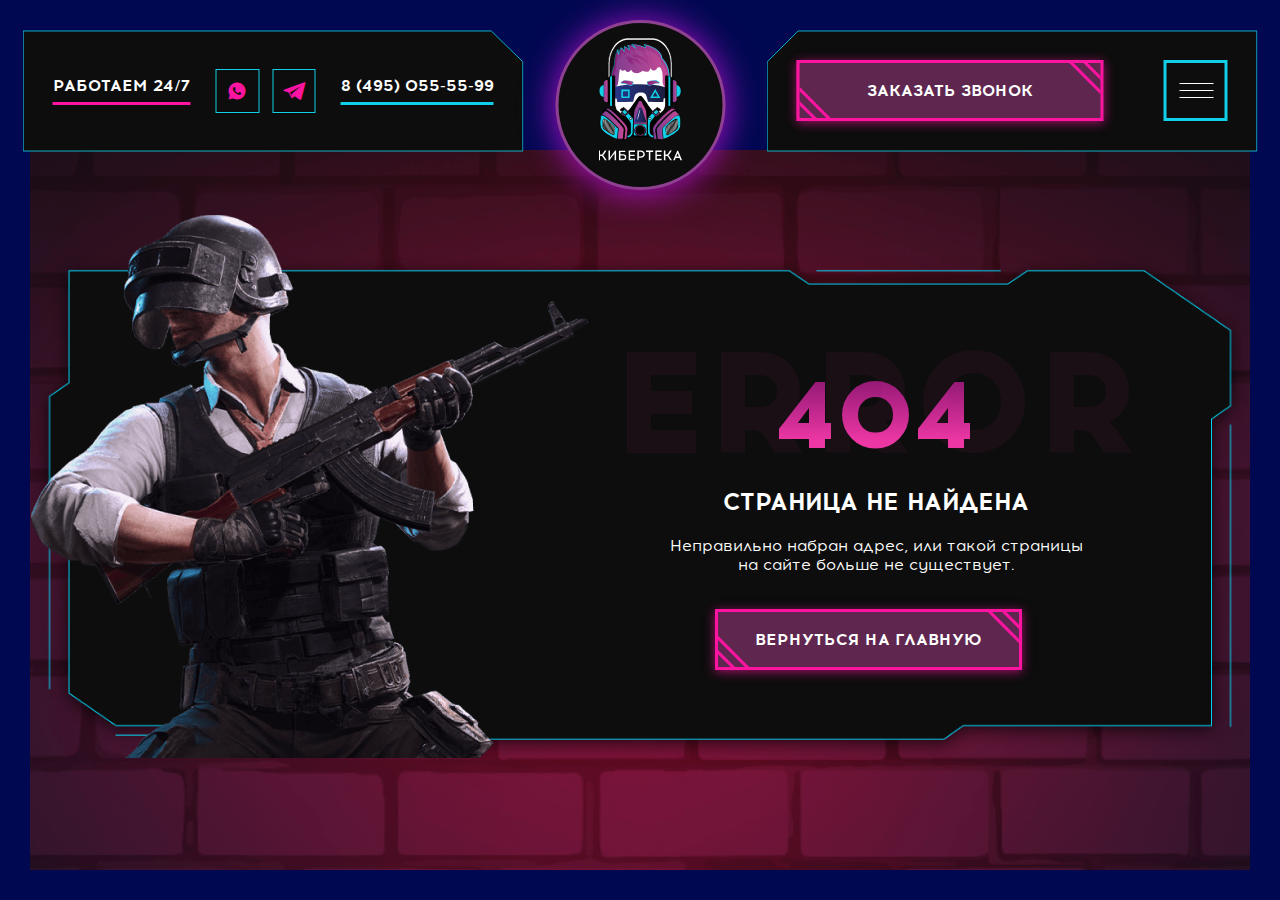
<file: .html/404-page.html>
<!DOCTYPE html>
<html xmlns="http://www.w3.org/1999/xhtml">

<head>
	<meta http-equiv="Content-Type" content="text/html; charset=utf-8" />
	<meta name="format-detection" content="telephone=no">
	<meta name="it-rating" content="it-rat-cd303c3f80473535b3c667d0d67a7a11">
	<meta name="cmsmagazine" content="3f86e43372e678604d35804a67860df7">
	<meta name="viewport" content="width=device-width, initial-scale=1, user-scalable=no, maximum-scale=1">
	<title>404 Error</title>
	<meta name='description' content="" />
	<meta name="keywords" content="" />
	<link rel="icon" type="image/x-icon" href="img/favicon.ico" />
	<link rel="stylesheet" type="text/css" href="css/style.css" />
	<link rel="stylesheet" type="text/css" href="css/style2.css" />
</head>

<body class="loaded error-body">


	<!-- BEGIN BODY -->

	<div class="main-wrapper">

		<!-- BEGIN CONTENT -->

		<main class="content">
			<div class="error-page">
				<div class="error-page__cnt">
					<div class="error-page__info">
						<div class="error-page__title">
							<h1>404</h1>
							<span>ERROR</span>
						</div>
						<h2>Страница не найдена</h2>
						<p>Неправильно набран адрес, или такой страницы на сайте больше не существует.</p>
						<a href="index.html" class="error-page__btn btn">вернуться на главную</a>
					</div>
				</div>
			</div>
		</main>

		<!-- CONTENT EOF   -->

		<!-- BEGIN HEADER -->

		<header class="header">
            <div class="header-box header-box__black">
                <div class="header-left">
                    <span class="header-time">Работаем 24/7</span>
                    <ul class="header-social">
                        <li class="social-icon"><a href="https://wa.me/84950555599"><i class="icon-whatsup"></i></a></li>
						<li class="social-icon"><a href="https://telegram.me/groupname"><i class="icon-telegram"></i></a></li>
                    </ul>
                    <a href="tel:84950555599" class="header-tel">8 (495) 055-55-99</a>
                </div>
                <div class="header-logo">
                    <img data-src="img/logo.svg" src="[data-uri]" alt="" class="js-img">
                </div>
                <div class="header-right">
                    <a href="#call-modal" class="header-call btn js-fancybox">Заказать звонок</a>
                    <div class="header-btn__nav">
                        <a href="#" class="button-nav js-button-nav">
                            <span></span>
                            <span></span>
                            <span></span>
                        </a>
                    </div>
                </div>
            </div>
            <nav class="header-nav">
                <ul>
                    <li>
                        <a href="#">
                            О клубах
                            <i class="icon-arrow-down-small"></i>
                        </a>
                        <ul>
                            <li><a href="#">Правила центров</a></li>
                            <li><a href="#">Вопросы/ответы</a></li>
                            <li><a href="#">Проведение мероприятий</a></li>
                            <li><a href="#">Для инвесторов</a></li>
                        </ul>
                    </li>
                    <li><a href="#">Новости (акции)</a></li>
                    <li>
                        <a href="#">
                            Информация
                            <i class="icon-arrow-down-small"></i>
                        </a>
                        <ul>
                            <li><a href="#">Правила центров</a></li>
                            <li><a href="#">Вопросы/ответы</a></li>
                            <li><a href="#">Проведение мероприятий</a></li>
                            <li><a href="#">Для инвесторов</a></li>
                        </ul>
                    </li>
                    <li><a href="#">Как добраться</a></li>
                    <li><a href="#">библиотека игр</a></li>
                </ul>
            </nav>
        </header>

		<!-- HEADER EOF   -->

		<!-- BEGIN FOOTER -->

		<!-- FOOTER EOF   -->

	</div>

	<div class="icon-load"></div>

	<!-- BODY EOF   -->

	<script src="js/jquery-3.0.0.min.js"></script>
	<script src="js/jquery-migrate-1.4.1.min.js"></script>
	<script src="js/components/swiper.min.js"></script>
	<script src="js/components/lazyload.min.js"></script>
	<script src="js/components/jquery.maskedinput.js"></script>
	<script src="js/components/jquery.fancybox.js"></script>
	<script src="js/custom.js"></script>
	<script src="js/custom2.js"></script>
</body>

</html>
</file>
<file: .html/css/style.css>
/* reset */
/* main variables */
body { margin: 0px; padding: 0px; font-family: "Acrom", sans-serif; background-color: #0D0D0D; height: 100%; line-height: 1; position: relative; font-size: 18px !important; -webkit-font-smoothing: antialiased; -moz-osx-font-smoothing: grayscale; color: #fff; }

/*MAIN*/
html, body, div, span, applet, object, iframe, h1, h2, h3, h4, h5, h6, p, blockquote, pre, a, abbr, acronym, address, big, cite, code, del, dfn, em, img, ins, kbd, q, s, samp, small, strike, strong, sub, sup, tt, var, b, u, i, center, dl, dt, dd, ol, ul, li, fieldset, form, label, legend, table, caption, tbody, tfoot, thead, tr, th, td, article, aside, canvas, details, embed, figure, figcaption, footer, header, hgroup, menu, nav, output, ruby, section, summary, time, mark, audio, video { margin: 0; padding: 0; border: 0; font-size: 100%; }

/* HTML5 display-role reset for older browsers */
article, aside, details, figcaption, figure, footer, header, hgroup, menu, nav, section, main { display: block; }

blockquote, q { quotes: none; }

blockquote:before, blockquote:after, q:before, q:after { content: ''; content: none; }

table { border-collapse: collapse; border-width: 0px; padding: 0px; margin: 0px; }

html { height: 100%; -webkit-text-size-adjust: none; -ms-text-size-adjust: none; }

input, textarea { color: #333; font-family: "Acrom", sans-serif; outline: none; border-radius: 0; -moz-border-radius: 0; -webkit-border-radius: 0; -webkit-appearance: none; }

input[type="button"], input[type="submit"], button { cursor: pointer; }

td { margin: 0px; padding: 0px; }

form { padding: 0px; margin: 0px; }

a { color: #100da9; -webkit-transition: all 0.2s linear; -o-transition: all 0.2s linear; transition: all 0.2s linear; text-decoration: none; outline: none; -webkit-tap-highlight-color: rgba(0, 0, 0, 0); }

a, span, div, button { outline: none !important; }

input[type=submit], input[type=button], button { -webkit-appearance: none; outline: none; }

* { -webkit-box-sizing: border-box; box-sizing: border-box; }

*:before, *:after { -webkit-box-sizing: border-box; box-sizing: border-box; }

.clearfix:after, .wrapper:after, .row:after { content: "."; display: block; height: 0; clear: both; visibility: hidden; }

img { max-width: 100%; }

ul, li, ol { list-style: none; }

@font-face { font-family: 'Acrom'; src: url("../fonts/Acrom/Acrom-Regular.eot"); src: url("../fonts/Acrom/Acrom-Regular.eot?#iefix") format("embedded-opentype"), url("../fonts/Acrom/Acrom-Regular.woff") format("woff"), url("../fonts/Acrom/Acrom-Regular.ttf") format("truetype"); font-weight: 400; font-style: normal; font-stretch: normal; font-display: swap; }

@font-face { font-family: 'Acrom'; src: url("../fonts/Acrom/Acrom-Light.eot"); src: url("../fonts/Acrom/Acrom-Light.eot?#iefix") format("embedded-opentype"), url("../fonts/Acrom/Acrom-Light.woff") format("woff"), url("../fonts/Acrom/Acrom-Light.ttf") format("truetype"); font-weight: 300; font-style: normal; font-stretch: normal; font-display: swap; }

@font-face { font-family: 'Acrom'; src: url("../fonts/Acrom/Acrom-Medium.eot"); src: url("../fonts/Acrom/Acrom-Medium.eot?#iefix") format("embedded-opentype"), url("../fonts/Acrom/Acrom-Medium.woff") format("woff"), url("../fonts/Acrom/Acrom-Medium.ttf") format("truetype"); font-weight: 500; font-style: normal; font-stretch: normal; font-display: swap; }

@font-face { font-family: 'Acrom'; src: url("../fonts/Acrom/Acrom-Bold.eot"); src: url("../fonts/Acrom/Acrom-Bold.eot?#iefix") format("embedded-opentype"), url("../fonts/Acrom/Acrom-Bold.woff") format("woff"), url("../fonts/Acrom/Acrom-Bold.ttf") format("truetype"); font-weight: 700; font-style: normal; font-stretch: normal; font-display: swap; }

@font-face { font-family: 'Acrom'; src: url("../fonts/Acrom/Acrom-ExtraBold.eot"); src: url("../fonts/Acrom/Acrom-ExtraBold.eot?#iefix") format("embedded-opentype"), url("../fonts/Acrom/Acrom-ExtraBold.woff") format("woff"), url("../fonts/Acrom/Acrom-ExtraBold.ttf") format("truetype"); font-weight: 800; font-style: normal; font-stretch: normal; font-display: swap; }

@font-face { font-family: 'icomoon'; src: url("../fonts/icomoon/icomoon.eot?1cf6lm"); src: url("../fonts/icomoon/icomoon.eot?1cf6lm#iefix") format("embedded-opentype"), url("../fonts/icomoon/icomoon.ttf?1cf6lm") format("truetype"), url("../fonts/icomoon/icomoon.woff?1cf6lm") format("woff"), url("../fonts/icomoon/icomoon.svg?1cf6lm#icomoon") format("svg"); font-weight: normal; font-style: normal; font-display: block; }

[class^="icon-"], [class*=" icon-"] { /* use !important to prevent issues with browser extensions that change fonts */ font-family: 'icomoon' !important; speak: none; font-style: normal; font-weight: normal; font-variant: normal; text-transform: none; line-height: 1; /* Better Font Rendering =========== */ -webkit-font-smoothing: antialiased; -moz-osx-font-smoothing: grayscale; }

.icon-joystick:before { content: "\e945"; }

.icon-clock:before { content: "\e943"; }

.icon-group:before { content: "\e944"; }

.icon-arrow-paging:before { content: "\e942"; color: #11cfe7; }

.icon-finding1 .path1:before { content: "\e912"; color: #11cfe7; }

.icon-finding1 .path2:before { content: "\e913"; margin-left: -0.6015625em; color: #11cfe7; }

.icon-finding1 .path3:before { content: "\e914"; margin-left: -0.6015625em; color: #11cfe7; }

.icon-finding1 .path4:before { content: "\e915"; margin-left: -0.6015625em; color: #11cfe7; }

.icon-finding1 .path5:before { content: "\e916"; margin-left: -0.6015625em; color: #11cfe7; }

.icon-finding1 .path6:before { content: "\e917"; margin-left: -0.6015625em; color: #ff14a1; }

.icon-finding1 .path7:before { content: "\e918"; margin-left: -0.6015625em; color: #ff14a1; }

.icon-finding1 .path8:before { content: "\e919"; margin-left: -0.6015625em; color: #ff14a1; }

.icon-finding1 .path9:before { content: "\e91a"; margin-left: -0.6015625em; color: #11cfe7; }

.icon-finding1 .path10:before { content: "\e91b"; margin-left: -0.6015625em; color: #ff14a1; }

.icon-finding2 .path1:before { content: "\e91c"; color: #ff14a1; }

.icon-finding2 .path2:before { content: "\e91d"; margin-left: -1.36328125em; color: #ff14a1; }

.icon-finding2 .path3:before { content: "\e91e"; margin-left: -1.36328125em; color: #ff14a1; }

.icon-finding2 .path4:before { content: "\e91f"; margin-left: -1.36328125em; color: #ff14a1; }

.icon-finding2 .path5:before { content: "\e920"; margin-left: -1.36328125em; color: #ff14a1; }

.icon-finding2 .path6:before { content: "\e921"; margin-left: -1.36328125em; color: #ff14a1; }

.icon-finding2 .path7:before { content: "\e922"; margin-left: -1.36328125em; color: #ff14a1; }

.icon-finding2 .path8:before { content: "\e923"; margin-left: -1.36328125em; color: #11cfe7; }

.icon-finding2 .path9:before { content: "\e924"; margin-left: -1.36328125em; color: #11cfe7; }

.icon-finding2 .path10:before { content: "\e925"; margin-left: -1.36328125em; color: #11cfe7; }

.icon-finding2 .path11:before { content: "\e926"; margin-left: -1.36328125em; color: #ff14a1; }

.icon-finding2 .path12:before { content: "\e927"; margin-left: -1.36328125em; color: #11cfe7; }

.icon-finding2 .path13:before { content: "\e928"; margin-left: -1.36328125em; color: #ff14a1; }

.icon-finding2 .path14:before { content: "\e929"; margin-left: -1.36328125em; color: #ff14a1; }

.icon-finding2 .path15:before { content: "\e92a"; margin-left: -1.36328125em; color: #11cfe7; }

.icon-finding2 .path16:before { content: "\e92b"; margin-left: -1.36328125em; color: #ff14a1; }

.icon-finding2 .path17:before { content: "\e92c"; margin-left: -1.36328125em; color: #ff14a1; }

.icon-finding2 .path18:before { content: "\e92d"; margin-left: -1.36328125em; color: #ff14a1; }

.icon-finding2 .path19:before { content: "\e92e"; margin-left: -1.36328125em; color: #ff14a1; }

.icon-finding2 .path20:before { content: "\e92f"; margin-left: -1.36328125em; color: #ff14a1; }

.icon-finding2 .path21:before { content: "\e930"; margin-left: -1.36328125em; color: #ff14a1; }

.icon-finding2 .path22:before { content: "\e931"; margin-left: -1.36328125em; color: #10abbf; }

.icon-finding2 .path23:before { content: "\e932"; margin-left: -1.36328125em; color: #10abbf; }

.icon-finding2 .path24:before { content: "\e933"; margin-left: -1.36328125em; color: #10abbf; }

.icon-finding2 .path25:before { content: "\e934"; margin-left: -1.36328125em; color: #ff14a1; }

.icon-finding2 .path26:before { content: "\e935"; margin-left: -1.36328125em; color: #11cfe7; }

.icon-finding2 .path27:before { content: "\e936"; margin-left: -1.36328125em; color: #ff14a1; }

.icon-finding2 .path28:before { content: "\e937"; margin-left: -1.36328125em; color: #ff14a1; }

.icon-finding2 .path29:before { content: "\e938"; margin-left: -1.36328125em; color: #ff14a1; }

.icon-finding2 .path30:before { content: "\e939"; margin-left: -1.36328125em; color: #11cfe7; }

.icon-finding2 .path31:before { content: "\e93a"; margin-left: -1.36328125em; color: #11cfe7; }

.icon-finding3 .path1:before { content: "\e93b"; color: #ff14a1; }

.icon-finding3 .path2:before { content: "\e93c"; margin-left: -0.9921875em; color: #11cfe7; }

.icon-finding3 .path3:before { content: "\e93d"; margin-left: -0.9921875em; color: #11cfe7; }

.icon-finding4 .path1:before { content: "\e93e"; color: #ff14a1; }

.icon-finding4 .path2:before { content: "\e93f"; margin-left: -0.9921875em; color: #ff14a1; }

.icon-finding4 .path3:before { content: "\e940"; margin-left: -0.9921875em; color: #11cfe7; }

.icon-finding4 .path4:before { content: "\e941"; margin-left: -0.9921875em; color: #11cfe7; }

.icon-arrow-down:before { content: "\e900"; color: #11cfe7; }

.icon-arrow-down-small:before { content: "\e901"; color: #fff; }

.icon-arrow-right:before { content: "\e902"; color: #00eaff; }

.icon-arrow-right-big:before { content: "\e903"; color: #11cfe7; }

.icon-close:before { content: "\e904"; color: #fff; }

.icon-cool:before { content: "\e905"; color: #ff14a1; }

.icon-facebook:before { content: "\e906"; color: #ff14a1; }

.icon-instagram:before { content: "\e907"; color: #ff14a1; }

.icon-mail:before { content: "\e908"; color: #ff14a1; }

.icon-marker:before { content: url(../img/icons/marker.svg); color: #ff14a1; }

.icon-person:before { content: "\e90a"; color: #fff; }

.icon-phone:before { content: "\e90b"; color: #fff; }

.icon-search:before { content: "\e90c"; color: #11cfe7; }

.icon-telegram:before { content: "\e90d"; color: #ff14a1; }

.icon-time:before { content: "\e90e"; color: #ff14a1; }

.icon-twitter:before { content: "\e90f"; color: #ff14a1; }

.icon-vk:before { content: "\e910"; color: #ff14a1; }

.icon-whatsup:before { content: "\e911"; color: #ff14a1; }

/*! fancyBox v2.1.5 fancyapps.com | fancyapps.com/fancybox/#license */
/* fancybox variables */
.fancybox-wrap, .fancybox-skin, .fancybox-outer, .fancybox-inner, .fancybox-image, .fancybox-wrap iframe, .fancybox-wrap object, .fancybox-nav, .fancybox-nav span, .fancybox-tmp { padding: 0; margin: 0; border: 0; outline: none; vertical-align: top; }

.fancybox-wrap { position: absolute; top: 0; left: 0; z-index: 8020; }

.fancybox-skin { position: relative; background: #FFF; color: #444; text-shadow: none; -webkit-border-radius: 4px; border-radius: 4px; }

.fancybox-opened { z-index: 8030; }

.fancybox-opened .fancybox-skin { -webkit-box-shadow: 0 10px 25px rgba(0, 0, 0, 0.5); box-shadow: 0 10px 25px rgba(0, 0, 0, 0.5); }

.fancybox-outer, .fancybox-inner { position: relative; }

.fancybox-inner { overflow: hidden; }

.fancybox-type-iframe .fancybox-inner { -webkit-overflow-scrolling: touch; }

.fancybox-error { color: #444; font: 14px/20px "Helvetica Neue",Helvetica,Arial,sans-serif; margin: 0; padding: 15px; white-space: nowrap; }

.fancybox-image, .fancybox-iframe { display: block; width: 100%; height: 100%; }

.fancybox-image { max-width: 100%; max-height: 100%; }

#fancybox-loading { position: fixed; top: 50%; left: 50%; margin-top: -22px; margin-left: -22px; background-position: 0 -108px; opacity: 0.8; cursor: pointer; z-index: 8060; }

#fancybox-loading div { width: 44px; height: 44px; }

.fancybox-close { position: absolute; top: -18px; right: -18px; width: 36px; height: 36px; cursor: pointer; z-index: 8040; }

.fancybox-nav { position: absolute; top: 0; width: 40%; height: 100%; cursor: pointer; text-decoration: none; -webkit-tap-highlight-color: rgba(0, 0, 0, 0); z-index: 8040; }

.fancybox-prev { left: 0; }

.fancybox-next { right: 0; }

.fancybox-nav span { position: absolute; top: 50%; width: 36px; height: 34px; margin-top: -18px; cursor: pointer; z-index: 8040; visibility: hidden; }

.fancybox-prev span { left: 10px; background-position: 0 -36px; }

.fancybox-next span { right: 10px; background-position: 0 -72px; }

.fancybox-nav:hover span { visibility: visible; }

.fancybox-tmp { position: absolute; top: -99999px; left: -99999px; visibility: hidden; max-width: 99999px; max-height: 99999px; overflow: visible !important; }

/* Overlay helper */
.fancybox-lock { /* overflow: hidden !important;*/ width: auto; }

.fancybox-lock body { overflow: visible !important; height: auto; }

.fancybox-lock-test { overflow-y: hidden !important; }

.fancybox-overlay { position: absolute; top: 0; left: 0; overflow: hidden; display: none; z-index: 8010; background: ""; }

.fancybox-overlay-fixed { position: fixed; bottom: 0; right: 0; }

.fancybox-lock .fancybox-overlay { overflow: auto; overflow-y: scroll; }

/* Title helper */
.fancybox-title { visibility: hidden; font-size: 14px; line-height: 18px; font-family: "Acrom", sans-serif; color: #FFF; position: relative; text-shadow: none; z-index: 8050; }

.fancybox-opened .fancybox-title { visibility: visible; }

.fancybox-title-float-wrap { position: absolute; bottom: 0; right: 50%; margin-bottom: -35px; z-index: 8050; text-align: center; }

.fancybox-title-float-wrap .child { display: inline-block; margin-right: -100%; padding: 2px 20px; background: transparent; /* Fallback for web browsers that doesn't support RGBa */ background: rgba(0, 0, 0, 0.8); -webkit-border-radius: 15px; border-radius: 15px; text-shadow: 0 1px 2px #222; color: #FFF; font-weight: bold; line-height: 24px; white-space: nowrap; }

.fancybox-title-outside-wrap { position: relative; margin-top: 10px; color: #fff; }

.fancybox-title-inside-wrap { padding-top: 10px; }

.fancybox-title-over-wrap { position: absolute; bottom: 0; left: 0; color: #fff; padding: 10px; background: #000; background: rgba(0, 0, 0, 0.8); }

/*Retina graphics!*/
@media only screen and (-webkit-min-device-pixel-ratio: 1.5), only screen and (min--moz-device-pixel-ratio: 1.5), only screen and (min-device-pixel-ratio: 1.5) { #fancybox-loading, .fancybox-close, .fancybox-prev span, .fancybox-next span { -webkit-background-size: 44px 152px; background-size: 44px 152px; /*The size of the normal image, half the size of the hi-res image*/ }
  #fancybox-loading div { -webkit-background-size: 24px 24px; background-size: 24px 24px; /*The size of the normal image, half the size of the hi-res image*/ } }

/** Swiper 5.3.6 Most modern mobile touch slider and framework with hardware accelerated transitions http://swiperjs.com Copyright 2014-2020 Vladimir Kharlampidi Released under the MIT License Released on: February 29, 2020 */
@font-face { font-family: swiper-icons; src: url("data:application/font-woff;charset=utf-8;base64, [base64]//wADZ2x5ZgAAAywAAADMAAAD2MHtryVoZWFkAAABbAAAADAAAAA2E2+eoWhoZWEAAAGcAAAAHwAAACQC9gDzaG10eAAAAigAAAAZAAAArgJkABFsb2NhAAAC0AAAAFoAAABaFQAUGG1heHAAAAG8AAAAHwAAACAAcABAbmFtZQAAA/gAAAE5AAACXvFdBwlwb3N0AAAFNAAAAGIAAACE5s74hXjaY2BkYGAAYpf5Hu/j+W2+MnAzMYDAzaX6QjD6/4//Bxj5GA8AuRwMYGkAPywL13jaY2BkYGA88P8Agx4j+/8fQDYfA1AEBWgDAIB2BOoAeNpjYGRgYNBh4GdgYgABEMnIABJzYNADCQAACWgAsQB42mNgYfzCOIGBlYGB0YcxjYGBwR1Kf2WQZGhhYGBiYGVmgAFGBiQQkOaawtDAoMBQxXjg/wEGPcYDDA4wNUA2CCgwsAAAO4EL6gAAeNpj2M0gyAACqxgGNWBkZ2D4/wMA+xkDdgAAAHjaY2BgYGaAYBkGRgYQiAHyGMF8FgYHIM3DwMHABGQrMOgyWDLEM1T9/w8UBfEMgLzE////P/5//f/V/xv+r4eaAAeMbAxwIUYmIMHEgKYAYjUcsDAwsLKxc3BycfPw8jEQA/[base64]/uznmfPFBNODM2K7MTQ45YEAZqGP81AmGGcF3iPqOop0r1SPTaTbVkfUe4HXj97wYE+yNwWYxwWu4v1ugWHgo3S1XdZEVqWM7ET0cfnLGxWfkgR42o2PvWrDMBSFj/IHLaF0zKjRgdiVMwScNRAoWUoH78Y2icB/yIY09An6AH2Bdu/UB+yxopYshQiEvnvu0dURgDt8QeC8PDw7Fpji3fEA4z/PEJ6YOB5hKh4dj3EvXhxPqH/SKUY3rJ7srZ4FZnh1PMAtPhwP6fl2PMJMPDgeQ4rY8YT6Gzao0eAEA409DuggmTnFnOcSCiEiLMgxCiTI6Cq5DZUd3Qmp10vO0LaLTd2cjN4fOumlc7lUYbSQcZFkutRG7g6JKZKy0RmdLY680CDnEJ+UMkpFFe1RN7nxdVpXrC4aTtnaurOnYercZg2YVmLN/d/gczfEimrE/fs/bOuq29Zmn8tloORaXgZgGa78yO9/cnXm2BpaGvq25Dv9S4E9+5SIc9PqupJKhYFSSl47+Qcr1mYNAAAAeNptw0cKwkAAAMDZJA8Q7OUJvkLsPfZ6zFVERPy8qHh2YER+3i/BP83vIBLLySsoKimrqKqpa2hp6+jq6RsYGhmbmJqZSy0sraxtbO3sHRydnEMU4uR6yx7JJXveP7WrDycAAAAAAAH//wACeNpjYGRgYOABYhkgZgJCZgZNBkYGLQZtIJsFLMYAAAw3ALgAeNolizEKgDAQBCchRbC2sFER0YD6qVQiBCv/H9ezGI6Z5XBAw8CBK/m5iQQVauVbXLnOrMZv2oLdKFa8Pjuru2hJzGabmOSLzNMzvutpB3N42mNgZGBg4GKQYzBhYMxJLMlj4GBgAYow/P/PAJJhLM6sSoWKfWCAAwDAjgbRAAB42mNgYGBkAIIbCZo5IPrmUn0hGA0AO8EFTQAA") format("woff"); font-weight: 400; font-style: normal; }

:root { --swiper-theme-color:#007aff; }

.swiper-container { margin-left: auto; margin-right: auto; position: relative; overflow: hidden; list-style: none; padding: 0; z-index: 1; }

.swiper-container-vertical > .swiper-wrapper { -webkit-box-orient: vertical; -webkit-box-direction: normal; -webkit-flex-direction: column; -ms-flex-direction: column; flex-direction: column; }

.swiper-wrapper { position: relative; width: 100%; height: 100%; z-index: 1; display: -webkit-box; display: -webkit-flex; display: -ms-flexbox; display: flex; -webkit-transition-property: -webkit-transform; transition-property: -webkit-transform; -o-transition-property: transform; transition-property: transform; transition-property: transform, -webkit-transform; -webkit-box-sizing: content-box; box-sizing: content-box; }

.swiper-container-android .swiper-slide, .swiper-wrapper { -webkit-transform: translate3d(0px, 0, 0); transform: translate3d(0px, 0, 0); }

.swiper-container-multirow > .swiper-wrapper { -webkit-flex-wrap: wrap; -ms-flex-wrap: wrap; flex-wrap: wrap; }

.swiper-container-multirow-column > .swiper-wrapper { -webkit-flex-wrap: wrap; -ms-flex-wrap: wrap; flex-wrap: wrap; -webkit-box-orient: vertical; -webkit-box-direction: normal; -webkit-flex-direction: column; -ms-flex-direction: column; flex-direction: column; }

.swiper-container-free-mode > .swiper-wrapper { -webkit-transition-timing-function: ease-out; -o-transition-timing-function: ease-out; transition-timing-function: ease-out; margin: 0 auto; }

.swiper-slide { -webkit-flex-shrink: 0; -ms-flex-negative: 0; flex-shrink: 0; width: 100%; height: 100%; position: relative; -webkit-transition-property: -webkit-transform; transition-property: -webkit-transform; -o-transition-property: transform; transition-property: transform; transition-property: transform, -webkit-transform; }

.swiper-slide-invisible-blank { visibility: hidden; }

.swiper-container-autoheight, .swiper-container-autoheight .swiper-slide { height: auto; }

.swiper-container-autoheight .swiper-wrapper { -webkit-box-align: start; -webkit-align-items: flex-start; -ms-flex-align: start; align-items: flex-start; -webkit-transition-property: height,-webkit-transform; transition-property: height,-webkit-transform; -o-transition-property: transform,height; transition-property: transform,height; transition-property: transform,height,-webkit-transform; }

.swiper-container-3d { -webkit-perspective: 1200px; perspective: 1200px; }

.swiper-container-3d .swiper-cube-shadow, .swiper-container-3d .swiper-slide, .swiper-container-3d .swiper-slide-shadow-bottom, .swiper-container-3d .swiper-slide-shadow-left, .swiper-container-3d .swiper-slide-shadow-right, .swiper-container-3d .swiper-slide-shadow-top, .swiper-container-3d .swiper-wrapper { -webkit-transform-style: preserve-3d; transform-style: preserve-3d; }

.swiper-container-3d .swiper-slide-shadow-bottom, .swiper-container-3d .swiper-slide-shadow-left, .swiper-container-3d .swiper-slide-shadow-right, .swiper-container-3d .swiper-slide-shadow-top { position: absolute; left: 0; top: 0; width: 100%; height: 100%; pointer-events: none; z-index: 10; }

.swiper-container-3d .swiper-slide-shadow-left { background-image: -webkit-gradient(linear, right top, left top, from(rgba(0, 0, 0, 0.5)), to(rgba(0, 0, 0, 0))); background-image: -webkit-linear-gradient(right, rgba(0, 0, 0, 0.5), rgba(0, 0, 0, 0)); background-image: -o-linear-gradient(right, rgba(0, 0, 0, 0.5), rgba(0, 0, 0, 0)); background-image: linear-gradient(to left, rgba(0, 0, 0, 0.5), rgba(0, 0, 0, 0)); }

.swiper-container-3d .swiper-slide-shadow-right { background-image: -webkit-gradient(linear, left top, right top, from(rgba(0, 0, 0, 0.5)), to(rgba(0, 0, 0, 0))); background-image: -webkit-linear-gradient(left, rgba(0, 0, 0, 0.5), rgba(0, 0, 0, 0)); background-image: -o-linear-gradient(left, rgba(0, 0, 0, 0.5), rgba(0, 0, 0, 0)); background-image: linear-gradient(to right, rgba(0, 0, 0, 0.5), rgba(0, 0, 0, 0)); }

.swiper-container-3d .swiper-slide-shadow-top { background-image: -webkit-gradient(linear, left bottom, left top, from(rgba(0, 0, 0, 0.5)), to(rgba(0, 0, 0, 0))); background-image: -webkit-linear-gradient(bottom, rgba(0, 0, 0, 0.5), rgba(0, 0, 0, 0)); background-image: -o-linear-gradient(bottom, rgba(0, 0, 0, 0.5), rgba(0, 0, 0, 0)); background-image: linear-gradient(to top, rgba(0, 0, 0, 0.5), rgba(0, 0, 0, 0)); }

.swiper-container-3d .swiper-slide-shadow-bottom { background-image: -webkit-gradient(linear, left top, left bottom, from(rgba(0, 0, 0, 0.5)), to(rgba(0, 0, 0, 0))); background-image: -webkit-linear-gradient(top, rgba(0, 0, 0, 0.5), rgba(0, 0, 0, 0)); background-image: -o-linear-gradient(top, rgba(0, 0, 0, 0.5), rgba(0, 0, 0, 0)); background-image: linear-gradient(to bottom, rgba(0, 0, 0, 0.5), rgba(0, 0, 0, 0)); }

.swiper-container-css-mode > .swiper-wrapper { overflow: auto; scrollbar-width: none; -ms-overflow-style: none; }

.swiper-container-css-mode > .swiper-wrapper::-webkit-scrollbar { display: none; }

.swiper-container-css-mode > .swiper-wrapper > .swiper-slide { scroll-snap-align: start start; }

.swiper-container-horizontal.swiper-container-css-mode > .swiper-wrapper { -webkit-scroll-snap-type: x mandatory; -ms-scroll-snap-type: x mandatory; scroll-snap-type: x mandatory; }

.swiper-container-vertical.swiper-container-css-mode > .swiper-wrapper { -webkit-scroll-snap-type: y mandatory; -ms-scroll-snap-type: y mandatory; scroll-snap-type: y mandatory; }

:root { --swiper-navigation-size:44px; }

.swiper-button-next, .swiper-button-prev { position: absolute; top: 50%; width: -webkit-calc(var(--swiper-navigation-size)/ 44 * 27); width: calc(var(--swiper-navigation-size)/ 44 * 27); height: var(--swiper-navigation-size); margin-top: -webkit-calc(-1 * var(--swiper-navigation-size)/ 2); margin-top: calc(-1 * var(--swiper-navigation-size)/ 2); z-index: 10; cursor: pointer; display: -webkit-box; display: -webkit-flex; display: -ms-flexbox; display: flex; -webkit-box-align: center; -webkit-align-items: center; -ms-flex-align: center; align-items: center; -webkit-box-pack: center; -webkit-justify-content: center; -ms-flex-pack: center; justify-content: center; color: var(--swiper-navigation-color, var(--swiper-theme-color)); }

.swiper-button-next.swiper-button-disabled, .swiper-button-prev.swiper-button-disabled { opacity: .35; cursor: auto; pointer-events: none; }

.swiper-button-next:after, .swiper-button-prev:after { font-family: swiper-icons; font-size: var(--swiper-navigation-size); text-transform: none !important; letter-spacing: 0; text-transform: none; font-variant: initial; }

.swiper-button-prev, .swiper-container-rtl .swiper-button-next { left: 10px; right: auto; }

.swiper-button-prev:after, .swiper-container-rtl .swiper-button-next:after { content: 'prev'; }

.swiper-button-next, .swiper-container-rtl .swiper-button-prev { right: 10px; left: auto; }

.swiper-button-next:after, .swiper-container-rtl .swiper-button-prev:after { content: 'next'; }

.swiper-button-next.swiper-button-white, .swiper-button-prev.swiper-button-white { --swiper-navigation-color:#ffffff; }

.swiper-button-next.swiper-button-black, .swiper-button-prev.swiper-button-black { --swiper-navigation-color:#000000; }

.swiper-button-lock { display: none; }

.swiper-pagination { position: absolute; text-align: center; -webkit-transition: .3s opacity; -o-transition: .3s opacity; transition: .3s opacity; -webkit-transform: translate3d(0, 0, 0); transform: translate3d(0, 0, 0); z-index: 10; }

.swiper-pagination.swiper-pagination-hidden { opacity: 0; }

.swiper-container-horizontal > .swiper-pagination-bullets, .swiper-pagination-custom, .swiper-pagination-fraction { bottom: 10px; left: 0; width: 100%; }

.swiper-pagination-bullets-dynamic { overflow: hidden; font-size: 0; }

.swiper-pagination-bullets-dynamic .swiper-pagination-bullet { -webkit-transform: scale(0.33); -ms-transform: scale(0.33); transform: scale(0.33); position: relative; }

.swiper-pagination-bullets-dynamic .swiper-pagination-bullet-active { -webkit-transform: scale(1); -ms-transform: scale(1); transform: scale(1); }

.swiper-pagination-bullets-dynamic .swiper-pagination-bullet-active-main { -webkit-transform: scale(1); -ms-transform: scale(1); transform: scale(1); }

.swiper-pagination-bullets-dynamic .swiper-pagination-bullet-active-prev { -webkit-transform: scale(0.66); -ms-transform: scale(0.66); transform: scale(0.66); }

.swiper-pagination-bullets-dynamic .swiper-pagination-bullet-active-prev-prev { -webkit-transform: scale(0.33); -ms-transform: scale(0.33); transform: scale(0.33); }

.swiper-pagination-bullets-dynamic .swiper-pagination-bullet-active-next { -webkit-transform: scale(0.66); -ms-transform: scale(0.66); transform: scale(0.66); }

.swiper-pagination-bullets-dynamic .swiper-pagination-bullet-active-next-next { -webkit-transform: scale(0.33); -ms-transform: scale(0.33); transform: scale(0.33); }

.swiper-pagination-bullet { width: 8px; height: 8px; display: inline-block; -webkit-border-radius: 100%; border-radius: 100%; background: #000; opacity: .2; }

button.swiper-pagination-bullet { border: none; margin: 0; padding: 0; -webkit-box-shadow: none; box-shadow: none; -webkit-appearance: none; -moz-appearance: none; appearance: none; }

.swiper-pagination-clickable .swiper-pagination-bullet { cursor: pointer; }

.swiper-pagination-bullet-active { opacity: 1; background: var(--swiper-pagination-color, var(--swiper-theme-color)); }

.swiper-container-vertical > .swiper-pagination-bullets { right: 10px; top: 50%; -webkit-transform: translate3d(0px, -50%, 0); transform: translate3d(0px, -50%, 0); }

.swiper-container-vertical > .swiper-pagination-bullets .swiper-pagination-bullet { margin: 6px 0; display: block; }

.swiper-container-vertical > .swiper-pagination-bullets.swiper-pagination-bullets-dynamic { top: 50%; -webkit-transform: translateY(-50%); -ms-transform: translateY(-50%); transform: translateY(-50%); width: 8px; }

.swiper-container-vertical > .swiper-pagination-bullets.swiper-pagination-bullets-dynamic .swiper-pagination-bullet { display: inline-block; -webkit-transition: .2s transform,.2s top; -o-transition: .2s transform,.2s top; transition: .2s transform,.2s top; }

.swiper-container-horizontal > .swiper-pagination-bullets .swiper-pagination-bullet { margin: 0 4px; }

.swiper-container-horizontal > .swiper-pagination-bullets.swiper-pagination-bullets-dynamic { left: 50%; -webkit-transform: translateX(-50%); -ms-transform: translateX(-50%); transform: translateX(-50%); white-space: nowrap; }

.swiper-container-horizontal > .swiper-pagination-bullets.swiper-pagination-bullets-dynamic .swiper-pagination-bullet { -webkit-transition: .2s transform,.2s left; -o-transition: .2s transform,.2s left; transition: .2s transform,.2s left; }

.swiper-container-horizontal.swiper-container-rtl > .swiper-pagination-bullets-dynamic .swiper-pagination-bullet { -webkit-transition: .2s transform,.2s right; -o-transition: .2s transform,.2s right; transition: .2s transform,.2s right; }

.swiper-pagination-progressbar { background: rgba(0, 0, 0, 0.25); position: absolute; }

.swiper-pagination-progressbar .swiper-pagination-progressbar-fill { background: var(--swiper-pagination-color, var(--swiper-theme-color)); position: absolute; left: 0; top: 0; width: 100%; height: 100%; -webkit-transform: scale(0); -ms-transform: scale(0); transform: scale(0); -webkit-transform-origin: left top; -ms-transform-origin: left top; transform-origin: left top; }

.swiper-container-rtl .swiper-pagination-progressbar .swiper-pagination-progressbar-fill { -webkit-transform-origin: right top; -ms-transform-origin: right top; transform-origin: right top; }

.swiper-container-horizontal > .swiper-pagination-progressbar, .swiper-container-vertical > .swiper-pagination-progressbar.swiper-pagination-progressbar-opposite { width: 100%; height: 4px; left: 0; top: 0; }

.swiper-container-horizontal > .swiper-pagination-progressbar.swiper-pagination-progressbar-opposite, .swiper-container-vertical > .swiper-pagination-progressbar { width: 4px; height: 100%; left: 0; top: 0; }

.swiper-pagination-white { --swiper-pagination-color:#ffffff; }

.swiper-pagination-black { --swiper-pagination-color:#000000; }

.swiper-pagination-lock { display: none; }

.swiper-scrollbar { -webkit-border-radius: 10px; border-radius: 10px; position: relative; -ms-touch-action: none; background: rgba(0, 0, 0, 0.1); }

.swiper-container-horizontal > .swiper-scrollbar { position: absolute; left: 1%; bottom: 3px; z-index: 50; height: 5px; width: 98%; }

.swiper-container-vertical > .swiper-scrollbar { position: absolute; right: 3px; top: 1%; z-index: 50; width: 5px; height: 98%; }

.swiper-scrollbar-drag { height: 100%; width: 100%; position: relative; background: rgba(0, 0, 0, 0.5); -webkit-border-radius: 10px; border-radius: 10px; left: 0; top: 0; }

.swiper-scrollbar-cursor-drag { cursor: move; }

.swiper-scrollbar-lock { display: none; }

.swiper-zoom-container { width: 100%; height: 100%; display: -webkit-box; display: -webkit-flex; display: -ms-flexbox; display: flex; -webkit-box-pack: center; -webkit-justify-content: center; -ms-flex-pack: center; justify-content: center; -webkit-box-align: center; -webkit-align-items: center; -ms-flex-align: center; align-items: center; text-align: center; }

.swiper-zoom-container > canvas, .swiper-zoom-container > img, .swiper-zoom-container > svg { max-width: 100%; max-height: 100%; -o-object-fit: contain; object-fit: contain; }

.swiper-slide-zoomed { cursor: move; }

.swiper-lazy-preloader { width: 42px; height: 42px; position: absolute; left: 50%; top: 50%; margin-left: -21px; margin-top: -21px; z-index: 10; -webkit-transform-origin: 50%; -ms-transform-origin: 50%; transform-origin: 50%; -webkit-animation: swiper-preloader-spin 1s infinite linear; animation: swiper-preloader-spin 1s infinite linear; -webkit-box-sizing: border-box; box-sizing: border-box; border: 4px solid var(--swiper-preloader-color, var(--swiper-theme-color)); -webkit-border-radius: 50%; border-radius: 50%; border-top-color: transparent; }

.swiper-lazy-preloader-white { --swiper-preloader-color:#fff; }

.swiper-lazy-preloader-black { --swiper-preloader-color:#000; }

@-webkit-keyframes swiper-preloader-spin { 100% { -webkit-transform: rotate(360deg); transform: rotate(360deg); } }

@keyframes swiper-preloader-spin { 100% { -webkit-transform: rotate(360deg); transform: rotate(360deg); } }

.swiper-container .swiper-notification { position: absolute; left: 0; top: 0; pointer-events: none; opacity: 0; z-index: -1000; }

.swiper-container-fade.swiper-container-free-mode .swiper-slide { -webkit-transition-timing-function: ease-out; -o-transition-timing-function: ease-out; transition-timing-function: ease-out; }

.swiper-container-fade .swiper-slide { pointer-events: none; -webkit-transition-property: opacity; -o-transition-property: opacity; transition-property: opacity; }

.swiper-container-fade .swiper-slide .swiper-slide { pointer-events: none; }

.swiper-container-fade .swiper-slide-active, .swiper-container-fade .swiper-slide-active .swiper-slide-active { pointer-events: auto; }

.swiper-container-cube { overflow: visible; }

.swiper-container-cube .swiper-slide { pointer-events: none; -webkit-backface-visibility: hidden; backface-visibility: hidden; z-index: 1; visibility: hidden; -webkit-transform-origin: 0 0; -ms-transform-origin: 0 0; transform-origin: 0 0; width: 100%; height: 100%; }

.swiper-container-cube .swiper-slide .swiper-slide { pointer-events: none; }

.swiper-container-cube.swiper-container-rtl .swiper-slide { -webkit-transform-origin: 100% 0; -ms-transform-origin: 100% 0; transform-origin: 100% 0; }

.swiper-container-cube .swiper-slide-active, .swiper-container-cube .swiper-slide-active .swiper-slide-active { pointer-events: auto; }

.swiper-container-cube .swiper-slide-active, .swiper-container-cube .swiper-slide-next, .swiper-container-cube .swiper-slide-next + .swiper-slide, .swiper-container-cube .swiper-slide-prev { pointer-events: auto; visibility: visible; }

.swiper-container-cube .swiper-slide-shadow-bottom, .swiper-container-cube .swiper-slide-shadow-left, .swiper-container-cube .swiper-slide-shadow-right, .swiper-container-cube .swiper-slide-shadow-top { z-index: 0; -webkit-backface-visibility: hidden; backface-visibility: hidden; }

.swiper-container-cube .swiper-cube-shadow { position: absolute; left: 0; bottom: 0px; width: 100%; height: 100%; background: #000; opacity: .6; -webkit-filter: blur(50px); filter: blur(50px); z-index: 0; }

.swiper-container-flip { overflow: visible; }

.swiper-container-flip .swiper-slide { pointer-events: none; -webkit-backface-visibility: hidden; backface-visibility: hidden; z-index: 1; }

.swiper-container-flip .swiper-slide .swiper-slide { pointer-events: none; }

.swiper-container-flip .swiper-slide-active, .swiper-container-flip .swiper-slide-active .swiper-slide-active { pointer-events: auto; }

.swiper-container-flip .swiper-slide-shadow-bottom, .swiper-container-flip .swiper-slide-shadow-left, .swiper-container-flip .swiper-slide-shadow-right, .swiper-container-flip .swiper-slide-shadow-top { z-index: 0; -webkit-backface-visibility: hidden; backface-visibility: hidden; }

/*
================================================================================
|                                     HEADER                                   |
================================================================================
*/
header { width: 100%; min-width: 320px; text-align: left; -webkit-box-ordinal-group: 2; -ms-flex-order: 1; order: 1; -webkit-order: 1; }

.header { width: -webkit-calc(100% - 45px); width: calc(100% - 45px); top: 30px; position: absolute; left: 50%; -webkit-transform: translateX(-50%); -ms-transform: translateX(-50%); transform: translateX(-50%); z-index: 9; }

.header-box { display: -webkit-box; display: -webkit-flex; display: -ms-flexbox; display: flex; -webkit-box-pack: justify; -webkit-justify-content: space-between; -ms-flex-pack: justify; justify-content: space-between; -webkit-box-align: stretch; -webkit-align-items: stretch; -ms-flex-align: stretch; align-items: stretch; }

.header-left { display: -webkit-box; display: -webkit-flex; display: -ms-flexbox; display: flex; -webkit-box-pack: justify; -webkit-justify-content: space-between; -ms-flex-pack: justify; justify-content: space-between; padding: 39px 44px 39px 164px; -webkit-box-align: center; -webkit-align-items: center; -ms-flex-align: center; align-items: center; background-image: url(../img/header-left-bg.svg); background-position: center; -webkit-background-size: 100% 100%; background-size: 100% 100%; background-repeat: no-repeat; }

.header-time { font-weight: bold; line-height: normal; padding-bottom: 7px; text-transform: uppercase; display: inline-block; border-bottom: 3px solid #FF14A1; margin-right: 60px; }

.header-social { display: -webkit-box; display: -webkit-flex; display: -ms-flexbox; display: flex; margin-right: 25px; }

.header-tel { text-transform: uppercase; color: #FFFFFF; border-bottom: 3px solid #11CFE7; line-height: normal; padding-bottom: 7px; font-weight: bold; }

.header-tel:hover { border-color: transparent; }

.header-logo { position: absolute; left: 50%; -webkit-transform: translateX(-50%); -ms-transform: translateX(-50%); transform: translateX(-50%); top: -10px; display: -webkit-box; display: -webkit-flex; display: -ms-flexbox; display: flex; -webkit-box-pack: center; -webkit-justify-content: center; -ms-flex-pack: center; justify-content: center; -webkit-box-align: center; -webkit-align-items: center; -ms-flex-align: center; align-items: center; background: #0D0D0D; border: 3px solid #8E4091; -webkit-box-shadow: 0px 2px 35px #B610D1; box-shadow: 0px 2px 35px #B610D1; -webkit-border-radius: 50%; border-radius: 50%; width: 170px; height: 170px; z-index: 99; }

.header-logo img { max-width: 90px; margin-top: -13px; }

.header-logo.small { width: 140px; height: 140px; }

.header-logo.small img { max-width: 65px; }

.header-right { display: -webkit-box; display: -webkit-flex; display: -ms-flexbox; display: flex; -webkit-box-pack: justify; -webkit-justify-content: space-between; -ms-flex-pack: justify; justify-content: space-between; padding: 30px 163px 30px 60px; -webkit-box-align: center; -webkit-align-items: center; -ms-flex-align: center; align-items: center; background-image: url(../img/header-right-bg.svg); background-position: center; -webkit-background-size: 100% 100%; background-size: 100% 100%; background-repeat: no-repeat; }

.header .btn { width: 307px; }

.header-btn__nav { border: 3px solid #11CFE7; display: block; margin-left: 120px; width: 64px; height: 61px; display: -webkit-box; display: -webkit-flex; display: -ms-flexbox; display: flex; -webkit-box-pack: center; -webkit-justify-content: center; -ms-flex-pack: center; justify-content: center; -webkit-box-align: center; -webkit-align-items: center; -ms-flex-align: center; align-items: center; }

.header .social-icon { width: 43.68px; height: 43.68px; margin-right: 13px; }

.header .social-icon i { font-size: 18px; }

.header-box__black .header-left { background-image: url(../img/header-left-bg__black.svg); }

.header-box__black .header-right { background-image: url(../img/header-right-bg__black.svg); }

.social-icon { width: 64px; height: 64px; border: 1px solid #11CFE7; margin-right: 20px; background-color: transparent; -webkit-transition: all 0.2s linear; -o-transition: all 0.2s linear; transition: all 0.2s linear; margin-bottom: 0; }

.social-icon a { width: 100%; height: 100%; display: -webkit-box; display: -webkit-flex; display: -ms-flexbox; display: flex; -webkit-box-pack: center; -webkit-justify-content: center; -ms-flex-pack: center; justify-content: center; -webkit-box-align: center; -webkit-align-items: center; -ms-flex-align: center; align-items: center; }

.social-icon a i { font-size: 22px; -webkit-transition: all 0.2s linear; -o-transition: all 0.2s linear; transition: all 0.2s linear; }

.social-icon:last-of-type { margin-right: 0; }

.social-icon:hover { background-color: #11CFE7; }

.social-icon:hover a i:before { color: #000; }

.social-icon a i.icon-vk, .social-icon a i.icon-mail { font-size: 18px; }

.button-nav { width: 34.03px; position: relative; margin-left: 2px; }

.button-nav span { display: block; margin: 6px auto; width: 34px; background-color: #fff; height: 1px; -webkit-transition: 0.3s ease; -o-transition: 0.3s ease; transition: 0.3s ease; }

.button-nav.active { margin-left: 0; }

.button-nav.active span:first-child { -webkit-transform: rotate(-45deg); -ms-transform: rotate(-45deg); transform: rotate(-45deg); position: absolute; margin: 0; width: 30px; left: 2px; top: 6px; }

.button-nav.active span:nth-child(2) { background-color: transparent; }

.button-nav.active span:nth-child(3) { -webkit-transform: rotate(45deg); -ms-transform: rotate(45deg); transform: rotate(45deg); position: absolute; right: 2px; width: 30px; top: 6px; margin: 0; }

.button-nav:hover span { background-color: #11CFE7; }

.header-nav { padding: 32px 0; -webkit-box-shadow: 0px 4px 10px rgba(0, 0, 0, 0.35); box-shadow: 0px 4px 10px rgba(0, 0, 0, 0.35); border: 1px solid #11CFE7; margin-top: -2px; display: none; background: #0D0D0D; }

.header-nav.show { display: block; }

.header-nav ul { display: -webkit-box; display: -webkit-flex; display: -ms-flexbox; display: flex; -webkit-box-pack: center; -webkit-justify-content: center; -ms-flex-pack: center; justify-content: center; }

.header-nav li { margin: 0 76px; position: relative; }

.header-nav li a { font-weight: bold; font-size: 16px; text-transform: uppercase; color: #FFFFFF; display: -webkit-box; display: -webkit-flex; display: -ms-flexbox; display: flex; -webkit-box-align: center; -webkit-align-items: center; -ms-flex-align: center; align-items: center; }

.header-nav li a i { margin-left: 10px; font-size: 9px; -webkit-transition: all 0.2s linear; -o-transition: all 0.2s linear; transition: all 0.2s linear; font-weight: bold; }

.header-nav li ul { display: none; }

.header-nav li ul li { margin: 0; }

.header-nav li:hover > a { position: relative; color: #11CFE7; }

.header-nav li:hover > a:after { width: 100%; bottom: -10px; left: 0; content: ''; height: 3px; background-color: #FF14A1; position: absolute; }

.header-nav li:hover > a i { -webkit-transform: rotateX(190deg); transform: rotateX(190deg); position: relative; display: inline-block; margin-top: -5px; }

.header-nav li:hover > a i:before { color: #11CFE7; }

.header-nav li:hover ul { display: block; position: absolute; top: 16px; padding-top: 39px; left: 55%; -webkit-transform: translateX(-50%); -ms-transform: translateX(-50%); transform: translateX(-50%); width: 271px; }

.header-nav li:hover ul li { margin-bottom: 6px; background: #0D0D0D; border: 1px solid #11CFE7; -webkit-box-sizing: border-box; box-sizing: border-box; -webkit-box-shadow: 0px 4px 10px rgba(0, 0, 0, 0.35); box-shadow: 0px 4px 10px rgba(0, 0, 0, 0.35); text-align: center; }

.header-nav li:hover ul li a { width: 100%; height: 100%; padding: 24px 0; display: block; font-weight: 500; font-size: 16px; text-transform: initial; }

.header-nav li:hover ul li:hover a:after { display: none; }

@media screen and (max-width: 1600px) { .header-left, .header-right { padding-left: 30px; padding-right: 30px; }
  .header-time { margin-right: 25px; font-size: 16px; }
  .header-tel { font-size: 16px; }
  .header-btn__nav { margin-left: 60px; }
  .header-nav li { margin: 0 35px; } }

@media screen and (max-width: 1200px) { .header-time { margin-right: 15px; font-size: 14px; }
  .header-social { margin-right: 15px; }
  .header-tel { font-size: 14px; }
  .header-left, .header-right { padding-left: 15px; padding-right: 15px; }
  .header-logo { width: 145px; height: 145px; }
  .header-logo img { max-width: 70px; }
  .header-btn__nav { margin-left: 25px; }
  .header .btn { width: 286px; }
  .header-nav li { margin: 0 25px; } }

@media screen and (max-width: 1100px) { .header-nav li { margin: 0 10px; }
  .header-nav li a { font-size: 12px; }
  .header-nav li a i { font-size: 5px; } }

@media screen and (max-width: 991px) { .header-social { margin: 15px 0; }
  .header-left, .header-right { -webkit-box-orient: vertical; -webkit-box-direction: normal; -webkit-flex-direction: column; -ms-flex-direction: column; flex-direction: column; width: 38%; background-image: none; border: 1px solid #11CFE7; }
  .header-box__black .header-left { background-image: none; background-color: #0D0D0D; }
  .header-box__black .header-right { background-image: none; background-color: #0D0D0D; }
  .header-btn__nav { margin-left: 0; }
  .header-time { margin: 0; }
  .header .btn { width: 100%; }
  .header { width: -webkit-calc(100% - 46px); width: calc(100% - 46px); }
  .header-nav li:hover ul { width: 235px; } }

@media screen and (max-width: 767px) { .header-box { -webkit-box-orient: vertical; -webkit-box-direction: normal; -webkit-flex-direction: column; -ms-flex-direction: column; flex-direction: column; background-color: #0D0D0D; padding-top: 115px; }
  .header-left, .header-right { width: 100%; }
  .header { position: relative; top: 0; width: 100%; }
  .header-logo, .header-logo.small { width: 100px; height: 100px; }
  .header-logo img, .header-logo.small img { max-width: 47px; margin-top: -5px; }
  .header-logo { top: 15px; }
  .header-left, .header-right { border: none; }
  .header-btn__nav { position: absolute; top: 15px; width: 40px; height: 40px; right: 15px; }
  .button-nav span { width: 25px; }
  .button-nav { width: 100%; margin: 0; }
  .header-nav { width: 100%; }
  .header-nav ul { -webkit-box-orient: vertical; -webkit-box-direction: normal; -webkit-flex-direction: column; -ms-flex-direction: column; flex-direction: column; -webkit-flex-wrap: wrap; -ms-flex-wrap: wrap; flex-wrap: wrap; }
  .header-nav li a { text-align: center; display: block; margin: 5px 0; }
  .header .social-icon { margin: 0 10px; }
  .header-nav ul.header-social { -webkit-box-orient: horizontal; -webkit-box-direction: normal; -webkit-flex-direction: row; -ms-flex-direction: row; flex-direction: row; }
  .header-nav ul.header-social li a { display: -webkit-box; display: -webkit-flex; display: -ms-flexbox; display: flex; margin: 0; }
  .header-nav ul.header-social li a i { margin: auto; }
  .header-nav li:hover > a:after { display: none; }
  .header-nav li:hover ul { position: relative; width: 100%; left: auto; top: auto; -webkit-transform: none; -ms-transform: none; transform: none; padding-top: 0; margin: 20px 0; }
  .header-nav li:hover ul li { border: none; margin: 0; background: none; }
  .header-nav li:hover ul li a { padding: 0; margin: 0; font-size: 14px; }
  .header-nav li:hover ul li { background: none; -webkit-box-shadow: none; box-shadow: none; }
  .header-left { padding: 0; margin-top: 30px; }
  .header-right { padding-bottom: 17px; }
  .header .btn { max-width: 100%; }
  .header-box__black { margin-bottom: 2px; } }

/*
================================================================================
|                                     FOOTER                                   |
================================================================================
*/
footer { text-align: left; width: 100%; min-width: 320px; -webkit-box-ordinal-group: 4; -ms-flex-order: 3; order: 3; -webkit-order: 3; }

.footer { background: #000851; -webkit-transition: all 0.2s linear; -o-transition: all 0.2s linear; transition: all 0.2s linear; }

.footer-top { padding-top: 78px; padding-bottom: 70px; -webkit-transition: all 0.2s linear; -o-transition: all 0.2s linear; transition: all 0.2s linear; }

.footer-top__box { display: -webkit-box; display: -webkit-flex; display: -ms-flexbox; display: flex; -webkit-box-pack: justify; -webkit-justify-content: space-between; -ms-flex-pack: justify; justify-content: space-between; -webkit-box-align: start; -webkit-align-items: flex-start; -ms-flex-align: start; align-items: flex-start; }

.footer-col { width: 27.5%; }

.footer-col__nav { display: -webkit-box; display: -webkit-flex; display: -ms-flexbox; display: flex; -webkit-box-pack: justify; -webkit-justify-content: space-between; -ms-flex-pack: justify; justify-content: space-between; width: 31.5%; }

.footer-col__center { width: -webkit-calc(40.5% - 60px); width: calc(40.5% - 60px); }

.footer-logo { max-width: 50%; }

.footer-logo img { width: 100%; }

.footer-nav__box { width: 50%; padding-left: 16px; }

.footer-nav__box .footer-nav li { display: block; margin-bottom: 18px; position: relative; }

.footer-nav__box .footer-nav li:last-of-type { margin-bottom: 0; }

.footer-nav__box .footer-nav li a { font-weight: bold; font-size: 16px; text-transform: uppercase; color: #FFFFFF; display: -webkit-box; display: -webkit-flex; display: -ms-flexbox; display: flex; -webkit-box-align: center; -webkit-align-items: center; -ms-flex-align: center; align-items: center; width: -webkit-max-content; width: -moz-max-content; width: max-content; }

.footer-nav__box .footer-nav li a i { margin-left: 10px; font-size: 9px; -webkit-transition: all 0.2s linear; -o-transition: all 0.2s linear; transition: all 0.2s linear; font-weight: bold; }

.footer-nav__box .footer-nav li a:hover { color: #11CFE7; }

.footer-nav__box .footer-nav li a:hover i:before { color: #11CFE7; }

.footer-nav__box .footer-nav li ul { display: none; }

.footer-nav__box .footer-nav li.active > a { position: relative; color: #11CFE7; }

.footer-nav__box .footer-nav li.active > a:after { width: 100%; bottom: -10px; left: 0; content: ''; height: 3px; background-color: #FF14A1; position: absolute; }

.footer-nav__box .footer-nav li.active > a i { -webkit-transform: rotateX(190deg); transform: rotateX(190deg); position: relative; display: inline-block; margin-top: -5px; }

.footer-nav__box .footer-nav li.active > a i:before { color: #11CFE7; }

.footer-nav__box .footer-nav li.active ul { display: block; margin: 15px 0; padding-left: 10px; padding-top: 10px; }

.footer-nav__box .footer-nav li.active ul li { padding-right: 10px; }

.footer-nav__box .footer-nav li.active ul li a { font-size: 12px; width: 100%; }

.footer-nav__box .footer-nav li.active ul li:hover a:after { display: none; }

.footer-nav__box .social-icon { margin-right: 30px; }

.footer-nav__box .social-icon:last-of-type { margin-right: 0; }

.footer-social { margin-top: 24px; }

.footer-social ul { display: -webkit-box; display: -webkit-flex; display: -ms-flexbox; display: flex; }

.footer-call { width: 100%; background: #000851; border: 1px solid #11CFE7; -webkit-box-sizing: border-box; box-sizing: border-box; -webkit-box-shadow: 0px 4px 10px rgba(0, 0, 0, 0.35); box-shadow: 0px 4px 10px rgba(0, 0, 0, 0.35); display: -webkit-box; display: -webkit-flex; display: -ms-flexbox; display: flex; -webkit-box-orient: vertical; -webkit-box-direction: normal; -webkit-flex-direction: column; -ms-flex-direction: column; flex-direction: column; -webkit-box-pack: center; -webkit-justify-content: center; -ms-flex-pack: center; justify-content: center; text-align: center; padding: 63px 20px; }

.footer-call span { font-weight: 800; font-size: 20px; line-height: 24px; letter-spacing: 0.02em; text-transform: uppercase; display: block; margin-bottom: 35px; }

.footer-call .btn { margin: auto; }

.footer-col__info { display: -webkit-box; display: -webkit-flex; display: -ms-flexbox; display: flex; -webkit-flex-wrap: wrap; -ms-flex-wrap: wrap; flex-wrap: wrap; }

.footer-info__block { background: #000851; border: 1px solid #11CFE7; -webkit-box-sizing: border-box; box-sizing: border-box; -webkit-box-shadow: 0px 4px 10px rgba(0, 0, 0, 0.35); box-shadow: 0px 4px 10px rgba(0, 0, 0, 0.35); padding: 22px 28px 22px 40px; -webkit-box-align: center; -webkit-align-items: center; -ms-flex-align: center; align-items: center; display: -webkit-box; display: -webkit-flex; display: -ms-flexbox; display: flex; width: 100%; margin-bottom: 28px; }

.footer-info__block:last-of-type { margin-bottom: 0; }

.footer-info__block ul { display: -webkit-box; display: -webkit-flex; display: -ms-flexbox; display: flex; -webkit-box-align: center; -webkit-align-items: center; -ms-flex-align: center; align-items: center; }

.footer-info__block ul li:last-of-type { margin-bottom: 8px; margin-left: -3px; }

.footer-info__block .link { margin-left: 15px; }

.footer-bottom { border-top: 2px solid #11CFE7; padding: 25px 0; }

.footer-bottom__box { display: -webkit-box; display: -webkit-flex; display: -ms-flexbox; display: flex; -webkit-box-pack: justify; -webkit-justify-content: space-between; -ms-flex-pack: justify; justify-content: space-between; }

.footer-bottom__box p, .footer-bottom__box p a { padding: 0; font-weight: 300; font-size: 12px; line-height: 14px; color: #B9B9B9; }

.footer-bottom__box p span, .footer-bottom__box p a span { font-weight: 500; }

.footer-bottom__box p a:hover, .footer-bottom__box p a a:hover { color: #fff; }

@media screen and (max-width: 1700px) { .footer-info__block { padding: 20px; } }

@media screen and (max-width: 1600px) { .footer-col { width: 33.3%; }
  .footer-col.footer-col__center { width: -webkit-calc(30% - 60px); width: calc(30% - 60px); }
  .footer-call { padding: 51px 20px; } }

@media screen and (max-width: 1200px) { .footer-top__box { -webkit-flex-wrap: wrap; -ms-flex-wrap: wrap; flex-wrap: wrap; }
  .footer-col.footer-col__center { width: 100%; -webkit-box-ordinal-group: 2; -webkit-order: 1; -ms-flex-order: 1; order: 1; margin-bottom: 30px; }
  .footer-col.footer-col__nav { -webkit-box-ordinal-group: 3; -webkit-order: 2; -ms-flex-order: 2; order: 2; width: 50%; }
  .footer-col.footer-col__info { -webkit-box-ordinal-group: 4; -webkit-order: 3; -ms-flex-order: 3; order: 3; width: 50%; }
  .footer-nav__box { width: 55%; } }

@media screen and (max-width: 991px) { .footer-logo { max-width: 35%; }
  .footer-nav__box { width: 65%; }
  .footer-info__block .link { margin-left: 0px; font-size: 14px; }
  .footer-info__block { padding: 20px; }
  .footer-top { padding-top: 50px; padding-bottom: 50px; } }

@media screen and (max-width: 767px) { .footer-call { padding: 30px 20px; }
  .footer-col.footer-col__nav { margin-bottom: 30px; }
  .footer-col.footer-col__nav, .footer-col.footer-col__info { width: 100%; }
  .social-icon { width: 43.68px; height: 43.68px; }
  .social-icon a i { font-size: 18px; }
  .footer-info__block { padding: 15px; }
  .footer-top { padding-top: 30px; padding-bottom: 30px; }
  .footer-bottom__box { -webkit-flex-wrap: wrap; -ms-flex-wrap: wrap; flex-wrap: wrap; }
  .footer-bottom__box p, .footer-bottom__box p a { margin-bottom: 8px; }
  .footer-bottom { padding-bottom: 17px; }
  .footer-nav__box { width: 52%; padding-left: 0; } }

.main-wrapper { padding: 0 0 0 0; min-width: 320px; width: 100%; position: relative; overflow: hidden; min-height: 100%; display: -webkit-box; display: -ms-flexbox; display: -webkit-flex; display: flex; -webkit-box-orient: vertical; -webkit-box-direction: normal; flex-direction: column; -webkit-flex-direction: column; -ms-flex-direction: column; -webkit-box-pack: start; justify-content: flex-start; -webkit-justify-content: flex-start; -ms-flex-pack: start; }

.wrapper { min-width: 320px; max-width: 1610px; padding: 0 40px 0 40px; margin: 0 auto; position: relative; }

/* titles */
p { font-size: 18px; line-height: 26px; color: #FFFFFF; font-weight: 400; }

p a { color: #11CFE7; }

p a:hover { color: #fff; }

h1 { font-weight: 800; font-size: 109px; line-height: 131px; letter-spacing: 0.02em; background: -webkit-linear-gradient(#700D63 0%, #ED37A4 73.44%); -webkit-background-clip: text; -webkit-text-fill-color: transparent; }

h2 { font-weight: 800; font-size: 45px; line-height: 54px; letter-spacing: 0.02em; color: #ED37A4; text-transform: uppercase; text-align: center; }

h2.white { color: #FFFFFF; }

h3 { font-weight: 800; font-size: 36px; line-height: 43px; letter-spacing: 0.02em; color: #ED37A4; text-transform: uppercase; text-align: center; }

h4 { font-weight: 800; font-size: 30px; line-height: 36px; letter-spacing: 0.02em; text-transform: uppercase; color: #ED37A4; text-align: center; }

h5 { font-weight: 800; font-size: 24px; line-height: 127.5%; letter-spacing: 0.02em; text-transform: uppercase; color: #FF14A1; }

/* text position */
.text-left { text-align: left !important; }

.text-center { text-align: center !important; }

.text-right { text-align: right !important; }

.nowrap { white-space: nowrap !important; }

/* loader */
.loaded .main-wrapper { visibility: hidden; }

.icon-load { background: url(../img/loader.gif) no-repeat left top; width: 40px; height: 40px; position: fixed; left: 50%; top: 50%; margin-left: -20px; margin-left: -20px; display: none; }

.loaded .icon-load { display: block; }

/*
================================================================================
|                                     CONTENT                                 |
================================================================================
*/
.content { min-width: 320px; text-align: left; width: 100%; -webkit-box-ordinal-group: 3; -ms-flex-order: 2; order: 2; -webkit-order: 2; -webkit-box-flex: 1; -ms-flex-positive: 1; flex-grow: 1; -webkit-flex-grow: 1; }

.btn { display: inline-block; width: 100%; max-width: 307px; line-height: normal; text-align: center; position: relative; overflow: hidden; white-space: nowrap; -webkit-transition: all 0.2s linear; -o-transition: all 0.2s linear; transition: all 0.2s linear; -webkit-box-shadow: 0px 2px 10px rgba(255, 20, 161, 0.6); box-shadow: 0px 2px 10px rgba(255, 20, 161, 0.6); border: 3px solid #FF14A1; font-weight: bold; font-size: 16px; text-transform: uppercase; background: rgba(177, 66, 145, 0.5); padding: 18px; color: #FFFFFF; }

.btn:before, .btn:after { position: absolute; content: ''; width: 100%; border-bottom: 3px solid #FF14A1; border-top: 3px solid #FF14A1; height: 13px; -webkit-transition: .3s linear; -o-transition: .3s linear; transition: .3s linear; }

.btn:before { left: -45%; bottom: 0; -webkit-transform: rotateZ(45deg); -ms-transform: rotate(45deg); transform: rotateZ(45deg); }

.btn:after { right: -45%; top: 0; -webkit-transform: rotateZ(45deg); -ms-transform: rotate(45deg); transform: rotateZ(45deg); }

.btn:hover { background: rgba(121, 13, 90, 0.5); }

.btn:hover:before { left: 100%; }

.btn:hover:after { right: 100%; }

.btn:active { background: rgba(123, 54, 103, 0.5); }

ol li { margin-bottom: 28px; }

ol li span { font-weight: 800; color: #ED37A4; display: inline-block; }

ol li:last-of-type { margin-bottom: 0; }

ul li { margin-bottom: 8px; color: #ffffff; }

ul li span { color: #11CFE7; font-weight: bold; display: inline-block; margin-right: 5px; }

ul li:last-of-type { margin-bottom: 0; }

a.link { font-weight: bold; line-height: normal; padding-bottom: 7px; text-transform: uppercase; border-bottom: 3px solid #FF14A1; color: #fff; }

a.link:hover { border-color: transparent; }

.main-block { background: #000851; padding: 30px 23px; padding-right: 22.5px; }

.main-block__box { background-position: center; -webkit-background-size: cover; background-size: cover; border: 1px solid #11CFE7; }

.main-block__box .wrapper { padding-top: 340px; padding-bottom: 345px; }

.main-block__info { display: -webkit-box; display: -webkit-flex; display: -ms-flexbox; display: flex; -webkit-box-orient: vertical; -webkit-box-direction: normal; -webkit-flex-direction: column; -ms-flex-direction: column; flex-direction: column; -webkit-align-self: flex-start; -ms-flex-item-align: start; align-self: flex-start; position: relative; max-width: 740px; }

.main-block__info:before, .main-block__info:after { position: absolute; background-image: url(../img/main-decor2.svg); background-position: center; background-repeat: no-repeat; -webkit-background-size: 100% 100%; background-size: 100%; left: -32px; bottom: -65px; width: 265px; content: ''; height: 60px; }

.main-block__info:after { background-image: url(../img/main-decor1.svg); left: auto; bottom: auto; right: -42px; top: -53px; width: 285px; height: 52px; }

.main-block__info-title { padding: 0 15px; background: #0D0D0D; -webkit-align-self: flex-start; -ms-flex-item-align: start; align-self: flex-start; margin-bottom: 20px; position: relative; }

.main-block__info span { display: block; font-weight: bold; font-size: 24px; line-height: 29px; letter-spacing: 1.08em; text-transform: uppercase; color: #FFFFFF; }

.main-block__info-subtitle { padding: 18px 20px; padding-right: 0px; background: #0D0D0D; -webkit-align-self: flex-start; -ms-flex-item-align: start; align-self: flex-start; }

.main-block__text { margin-left: auto; padding: 55px 100px; padding-top: 83px; background-image: url(../img/main1-text-bg.svg); max-width: 880px; position: absolute; right: 41px; bottom: -14px; background-position: center; -webkit-background-size: 100% 87%; background-size: 100% 87%; background-repeat: no-repeat; }

.main-block .btn-down { position: absolute; left: 38px; bottom: 50px; width: 111.48px; height: 111.52px; display: -webkit-box; display: -webkit-flex; display: -ms-flexbox; display: flex; -webkit-box-pack: center; -webkit-justify-content: center; -ms-flex-pack: center; justify-content: center; -webkit-box-align: center; -webkit-align-items: center; -ms-flex-align: center; align-items: center; }

.main-block .btn-down i { font-size: 45px; z-index: 1; }

.main-block .btn-down:after { content: ''; width: 100%; height: 100%; background-image: url(../img/btn-down-bg.svg); -webkit-background-size: 100% 100%; background-size: 100%; background-repeat: no-repeat; background-position: center; position: absolute; left: 0; top: 0; -webkit-transition: .5s linear; -o-transition: .5s linear; transition: .5s linear; }

.main-block .btn-down:hover:after { -webkit-transform: rotateZ(380deg); -ms-transform: rotate(380deg); transform: rotateZ(380deg); }

.main-block__inner .main-block__box { text-align: center; display: block; margin-top: 120px; }

.main-block__inner .main-block__box .wrapper { padding-top: 247px; padding-bottom: 221px; }

.main-block__inner .main-block__box .btn-down { left: 50%; -webkit-transform: translateX(-50%); -ms-transform: translateX(-50%); transform: translateX(-50%); bottom: -65px; background-color: #000; -webkit-border-radius: 50%; border-radius: 50%; width: 99px; height: 99px; }

.main-block__inner .main-block__info { width: 100%; text-align: center; max-width: 100%; }

.main-block__inner .main-block__info:before, .main-block__inner .main-block__info:after { display: none; }

.main-block__inner .main-block__info-title { -webkit-align-self: center; -ms-flex-item-align: center; align-self: center; padding: 15px 30px; }

.main-block__inner .main-block__info-title h1 { font-size: 72px; line-height: 86px; letter-spacing: 0.02em; text-transform: uppercase; }

.main-block__inner .main-block__info-subtitle { padding: 25px 21px; margin: auto; }

.main-block__inner .main-block__info-subtitle span { font-weight: bold; font-size: 18px; line-height: 22px; text-transform: uppercase; color: #FFFFFF; letter-spacing: normal; }

.main-block__inner-news .main-block__box .wrapper { padding-top: 206px; padding-bottom: 191px; }

.box-breadcrumbs { -webkit-align-self: center; -ms-flex-item-align: center; align-self: center; }

.breadcrumbs { background: #0D0D0D; padding: 10px 15px; display: -webkit-box; display: -webkit-flex; display: -ms-flexbox; display: flex; -webkit-box-pack: justify; -webkit-justify-content: space-between; -ms-flex-pack: justify; justify-content: space-between; -webkit-box-align: center; -webkit-align-items: center; -ms-flex-align: center; align-items: center; margin-bottom: 30px; }

.breadcrumbs li { font-size: 18px; line-height: 22px; letter-spacing: 0.02em; text-transform: uppercase; color: #11CFE7; margin: 0; }

.breadcrumbs li a { font-weight: 800; position: relative; color: #11CFE7; }

.breadcrumbs li a:hover { opacity: .7; }

.breadcrumbs li a:after { content: '/'; font-weight: 400; margin-left: 13px; margin-right: 13px; }

.about { position: relative; padding-top: 202px; padding-bottom: 236px; }

.about:after { position: absolute; left: 0; top: 0; width: 100%; height: 100%; content: ''; background-image: url(../img/about-bg.svg); background-repeat: no-repeat; -webkit-background-size: contain; background-size: contain; opacity: .3; }

.about-content { display: -webkit-box; display: -webkit-flex; display: -ms-flexbox; display: flex; -webkit-box-pack: justify; -webkit-justify-content: space-between; -ms-flex-pack: justify; justify-content: space-between; -webkit-box-align: center; -webkit-align-items: center; -ms-flex-align: center; align-items: center; position: relative; padding: 51px 41px 51px 130px; background-image: url(../img/about-content-bg.svg); background-position: center center; -webkit-background-size: 100% 100%; background-size: 100% 100%; background-repeat: no-repeat; z-index: 10; }

.about-content:after { position: absolute; right: 0; top: -71px; background-image: url(../img/about-decor.svg); -webkit-background-size: 100% 100%; background-size: 100%; background-repeat: no-repeat; background-position: center center; width: 285px; height: 52px; content: ''; }

.about-info { max-width: 522px; margin-top: 40px; }

.about-info h2 { text-align: left; margin-bottom: 20px; }

.finding { background: #000851; position: relative; padding-top: 110px; padding-bottom: 140px; }

.finding-content { display: -webkit-box; display: -webkit-flex; display: -ms-flexbox; display: flex; -webkit-box-pack: justify; -webkit-justify-content: space-between; -ms-flex-pack: justify; justify-content: space-between; margin-top: 80px; margin-left: -15px; margin-right: -15px; }

.finding-item { padding: 64px 40px 50px; background: #0D0D0D; border: 1px solid #11CFE7; -webkit-box-sizing: border-box; box-sizing: border-box; -webkit-box-shadow: 0px 4px 10px rgba(0, 0, 0, 0.35); box-shadow: 0px 4px 10px rgba(0, 0, 0, 0.35); text-align: center; width: -webkit-calc(25% - 30px); width: calc(25% - 30px); margin: 0 15px; }

.finding-item__img { height: 165px; }

.finding-item span { font-weight: 500; font-size: 18px; line-height: 145%; text-transform: uppercase; }

.finding-decor1, .finding-decor2 { position: absolute; }

.finding-decor1 { left: -5px; top: -12%; width: 36%; }

.finding-decor2 { right: 4.3%; bottom: -21%; width: 29%; }

.clubs { padding-top: 244px; padding-bottom: 200px; position: relative; }

.clubs:after { position: absolute; left: 0; top: -10%; content: url(../img/clubs-bg.svg); z-index: -1; width: 100%; }

.clubs-content { margin-top: 45px; }

.clubs-items { overflow: hidden; padding: 10px; position: relative; }

.clubs-items:before, .clubs-items:after { position: absolute; width: 280px; height: 100%; background: #0D0D0D; content: ''; z-index: 9; }

.clubs-items:before { left: -250px; top: 10px; -webkit-transform: rotate(-5deg); -ms-transform: rotate(-5deg); transform: rotate(-5deg); }

.clubs-items:after { right: -250px; top: -10px; -webkit-transform: rotate(-5deg); -ms-transform: rotate(-5deg); transform: rotate(-5deg); }

.clubs-item { position: relative; -webkit-transition: all 0.2s linear; -o-transition: all 0.2s linear; transition: all 0.2s linear; }

.clubs-item:before { position: absolute; left: -7px; top: 5px; width: 100%; height: 100%; content: ''; background-image: url(../img/club-item-bg1.svg); background-repeat: no-repeat; -webkit-background-size: contain; background-size: contain; z-index: -1; -webkit-transition: all 0.2s linear; -o-transition: all 0.2s linear; transition: all 0.2s linear; }

.clubs-item:nth-child(even) { margin-top: 70px; }

.clubs-item:nth-child(even):before { background-image: url(../img/club-item-bg2.svg); }

.clubs-item:hover { opacity: .7; }

.clubs-item:hover:before { top: -5px; height: -webkit-calc(100% - 5px); height: calc(100% - 5px); }

.nav-arrow { position: absolute; top: 57%; -webkit-transform: translateY(-50%); -ms-transform: translateY(-50%); transform: translateY(-50%); width: 70px; height: 70px; display: -webkit-box; display: -webkit-flex; display: -ms-flexbox; display: flex; -webkit-box-align: center; -webkit-align-items: center; -ms-flex-align: center; align-items: center; -webkit-box-pack: center; -webkit-justify-content: center; -ms-flex-pack: center; justify-content: center; border: 3px solid #FF14A1; -webkit-border-radius: 50%; border-radius: 50%; -webkit-transition: all 0.2s linear; -o-transition: all 0.2s linear; transition: all 0.2s linear; cursor: pointer; }

.nav-arrow:after { position: absolute; left: 51%; top: 50%; -webkit-transform: translate(-50%, -49%); -ms-transform: translate(-50%, -49%); transform: translate(-50%, -49%); width: 145%; height: 145%; content: ''; background-image: url(../img/nav-icon-bg.svg); background-repeat: no-repeat; -webkit-background-size: cover; background-size: cover; background-position: center center; }

.nav-arrow:hover { background-color: #FF14A1; }

.nav-arrow-left { left: -45px; -webkit-transform: translateY(-50%) rotateZ(180deg); -ms-transform: translateY(-50%) rotate(180deg); transform: translateY(-50%) rotateZ(180deg); }

.nav-arrow-left:after { -webkit-transform: translate(-49%, -50%); -ms-transform: translate(-49%, -50%); transform: translate(-49%, -50%); }

.nav-arrow-right { right: -45px; }

.planning { padding-top: 413px; padding-bottom: 269px; background-image: url(../img/planning-bg.svg); background-repeat: no-repeat; background-position: center center; -webkit-background-size: cover; background-size: cover; position: relative; }

.planning-content { max-width: 1010px; background: #070707; border: 1px solid #00EAFF; margin: auto; padding: 88px 140px; }

.planning-content h2 { font-size: 48px; line-height: 57px; }

.planning-buttons { margin-top: 40px; display: -webkit-box; display: -webkit-flex; display: -ms-flexbox; display: flex; -webkit-box-pack: center; -webkit-justify-content: center; -ms-flex-pack: center; justify-content: center; }

.planning-buttons .btn { margin: 0 15px; }

.planning-decor { position: absolute; left: 47%; -webkit-transform: translateX(-50%); -ms-transform: translateX(-50%); transform: translateX(-50%); top: -35px; width: 56%; }

.club-address { padding-top: 308px; padding-bottom: 172px; position: relative; }

.club-address:after { position: absolute; left: 0; top: 0; width: 100%; height: 100%; content: ''; background-image: url(../img/addresses-bg.svg); -webkit-background-size: cover; background-size: cover; opacity: 1; }

.club-address__item { display: -webkit-box; display: -webkit-flex; display: -ms-flexbox; display: flex; -webkit-box-pack: justify; -webkit-justify-content: space-between; -ms-flex-pack: justify; justify-content: space-between; background-image: url(../img/address-item-bg.svg); background-position: center center; -webkit-background-size: 100% 100%; background-size: 100% 100%; background-repeat: no-repeat; padding: 25px; padding-bottom: 22px; -webkit-box-align: center; -webkit-align-items: center; -ms-flex-align: center; align-items: center; margin-bottom: 50px; position: relative; z-index: 10; }

.club-address__item:last-of-type { margin-bottom: 0px; }

.club-address__item-img { width: 49%; }

.club-address__item-img img { width: 100%; }

.club-address__item-info { width: -webkit-calc(51% - 130px); width: calc(51% - 130px); margin-top: 15px; }

.club-address__item-info h3 { text-align: left; margin-left: -4px; }

.club-address__item-detail { margin-top: 40px; background: #0D0D0D; border: 1px solid #11CFE7; -webkit-box-sizing: border-box; box-sizing: border-box; -webkit-box-shadow: 0px 4px 10px rgba(0, 0, 0, 0.35); box-shadow: 0px 4px 10px rgba(0, 0, 0, 0.35); max-width: 520px; padding: 45px 32px; padding-bottom: 42px; }

.club-address__item-detail ul { display: -webkit-box; display: -webkit-flex; display: -ms-flexbox; display: flex; -webkit-box-align: center; -webkit-align-items: center; -ms-flex-align: center; align-items: center; margin-bottom: 40px; }

.club-address__item-detail ul .club-address__item-detail-text { width: 67%; margin-left: 10px; font-size: 18px; line-height: 145%; }

.club-address__item-detail .btn { margin-top: 10px; }

.club-address__item-decor { position: absolute; left: -3px; top: -74px; width: 19%; }

.club-address__item-reverse { background-image: url(../img/address-item-bg2.svg); -webkit-box-orient: horizontal; -webkit-box-direction: reverse; -webkit-flex-direction: row-reverse; -ms-flex-direction: row-reverse; flex-direction: row-reverse; }

.club-address__item-reverse .club-address__item-info { padding-left: 104px; margin-top: 15px; }

.club-address__tel { margin-left: 10px; }

.popup-overlay { position: fixed; display: none; top: 0; left: 0; width: 100%; height: 100%; z-index: 1002; background: rgba(0, 8, 81, 0.3); -webkit-box-sizing: border-box; box-sizing: border-box; }

.popup-overlay.is-active { display: block; }

.popup-overlay .popup { display: inline-block; }

.popup-scroll { display: block; width: 100%; height: 100%; overflow-y: auto; -webkit-overflow-scrolling: touch; -webkit-box-sizing: border-box; box-sizing: border-box; }

.popup-wrapper { display: table; width: 100%; height: 100%; -webkit-box-sizing: border-box; box-sizing: border-box; }

.popup-holder { display: table-cell; width: 100%; height: 100%; text-align: center; vertical-align: middle; }

.popup { position: relative; display: none; text-align: left; -webkit-box-sizing: border-box; box-sizing: border-box; }

.fancybox-overlay { background: rgba(0, 8, 81, 0.3); }

.fancybox-wrap { width: auto !important; }

.fancybox-inner { max-width: 884px; max-height: initial; }

.window-open { height: 100%; overflow: auto; width: 100%; max-width: 100%; position: relative; background: #000851; -webkit-box-shadow: 0px 4px 15px rgba(0, 0, 0, 0.8); box-shadow: 0px 4px 15px rgba(0, 0, 0, 0.8); padding: 30px 50px; }

@media all and (-ms-high-contrast: none) { .window-open { overflow: hidden; }
  .news-item { -webkit-background-size: 100% 99%; background-size: 100% 99%; }
  .library-search__btn { line-height: 100px; height: 100%; } }

@supports (-ms-ime-align: auto) { .window-open { overflow: hidden; }
  .news-item { -webkit-background-size: 100% 99%; background-size: 100% 99%; } }

.popup-close { position: absolute; right: 10px; top: 10px; background: #0D0D0D; border: 1px solid #11CFE7; width: 64px; height: 60px; display: -webkit-box; display: -webkit-flex; display: -ms-flexbox; display: flex; -webkit-box-pack: center; -webkit-justify-content: center; -ms-flex-pack: center; justify-content: center; -webkit-box-align: center; -webkit-align-items: center; -ms-flex-align: center; align-items: center; }

.popup-close i { -webkit-transition: all 0.2s linear; -o-transition: all 0.2s linear; transition: all 0.2s linear; display: block; }

.popup-close:hover i { -webkit-transform: rotateZ(360deg); -ms-transform: rotate(360deg); transform: rotateZ(360deg); }

.contact-form { max-width: 460px; width: 100%; margin: auto; }

.contact-form.fade { opacity: 0; visibility: hidden; }

.contact-form-wrap { width: 780px; background-image: url(../img/form-bg.svg); background-position: center center; -webkit-background-size: 100% 100%; background-size: 100% 100%; background-repeat: no-repeat; padding: 100px 0; position: relative; }

.contact-form-title { margin-bottom: 52px; text-align: center; }

.contact-form .box-field__label { position: absolute; left: 73px; top: 57%; -webkit-transform: translateY(-50%); -ms-transform: translateY(-50%); transform: translateY(-50%); width: 100%; font-size: 18px; line-height: 22px; color: rgba(210, 210, 210, 0.4); -webkit-transition: all 0.2s linear; -o-transition: all 0.2s linear; transition: all 0.2s linear; display: block; z-index: 2; padding: 0px 0 8px; cursor: pointer; }

.contact-form input.form-control, .contact-form select.form-control { border: none; padding: 0; width: 100%; background: #0D0D0D; border: 1px solid #11CFE7; -webkit-box-sizing: border-box; box-sizing: border-box; -webkit-box-shadow: 0px 4px 10px rgba(0, 0, 0, 0.35); box-shadow: 0px 4px 10px rgba(0, 0, 0, 0.35); -webkit-transition: all 0.2s linear; -o-transition: all 0.2s linear; transition: all 0.2s linear; font-size: 18px; line-height: 22px; color: #fff; padding: 25px 73px; outline: none; }

.contact-form .box-field { position: relative; margin-bottom: 25px; }

.contact-form .box-field__icon { position: absolute; left: 30px; top: 51%; -webkit-transform: translateY(-50%); -ms-transform: translateY(-50%); transform: translateY(-50%); }

.contact-form .box-field.focused-field .box-field__label { font-size: 14px; line-height: 10px; color: #FFFFFF; left: 0; top: -10px; }

.contact-form .box-field.focused-field:after { position: absolute; left: 0; bottom: 0; width: 100%; content: ''; height: 3px; background-color: #FF14A1; }

.contact-form .box-field label.error { display: none !important; }

.contact-form .btn { width: 100%; max-width: 100%; margin-top: 9px; }

.contact-form-success { position: absolute; left: 50%; top: 47%; -webkit-transform: translate(-50%, -50%); -ms-transform: translate(-50%, -50%); transform: translate(-50%, -50%); max-width: 462px; width: 100%; margin: auto; text-align: center; z-index: 99; opacity: 0; visibility: hidden; -webkit-transition: all 0.2s linear; -o-transition: all 0.2s linear; transition: all 0.2s linear; }

.contact-form-success span { font-weight: 800; font-size: 30px; line-height: 36px; text-transform: uppercase; color: #11CFE7; display: block; margin-top: 20px; margin-bottom: 25px; }

.contact-form-success p { font-size: 20px; line-height: 24px; color: #FFFFFF; }

.contact-form-success i { font-size: 185px; }

.contact-form-success.active { opacity: 1; visibility: visible; }

.booking-content-wrap { width: 737px; background-image: url(../img/form-bg.svg); background-position: center center; -webkit-background-size: 100% 100%; background-size: 100% 100%; background-repeat: no-repeat; padding: 81px 0; position: relative; }

.booking-content { max-width: 460px; margin: auto; }

.booking-content h4 { margin-bottom: 35px; }

.booking-content li { font-size: 18px; line-height: 125%; margin-bottom: 25px; }

.booking-content .btn { margin-top: 35px; width: 100%; max-width: 100%; }

.booking-content i { color: #fff; }

.booking-content .icon-group { font-size: 22px; }

.booking-content option { padding: 20px 0; background-color: #000; }

.booking-content .contact-form select.form-control { -webkit-appearance: none; -moz-appearance: none; background: url(../img/icons/arrow-down-small.svg) !important; background-position: 95% center !important; background-repeat: no-repeat !important; cursor: pointer; }

.news { padding-top: 225px; padding-bottom: 192px; background-image: url(../img/news-bg.svg); }

.news-content { position: relative; display: -webkit-box; display: -webkit-flex; display: -ms-flexbox; display: flex; -webkit-flex-wrap: wrap; -ms-flex-wrap: wrap; flex-wrap: wrap; margin-left: -15px; margin-right: -15px; -webkit-box-align: start; -webkit-align-items: start; -ms-flex-align: start; align-items: start; }

.news-decor1, .news-decor2 { position: absolute; width: 285px; height: 56px; top: -89px; }

.news-decor1 { right: -25px; }

.news-decor2 { left: -25px; }

.news-item { width: -webkit-calc(33.3% - 30px); width: calc(33.3% - 30px); margin: 0 15px; margin-bottom: 21px; position: relative; background-image: url(../img/news-item-bg.svg); background-position: center center; -webkit-background-size: 100% 100%; background-size: 100% 100%; background-repeat: no-repeat; padding: 82px 54px; padding-bottom: 77px; }

.news-item:nth-child(3n+1) { margin-top: 57px; }

.news-item__title { font-weight: 800; font-size: 30px; line-height: 36px; letter-spacing: 0.02em; color: #ED37A4; display: block; }

.news-item p { font-size: 18px; line-height: 26px; margin-top: 30px; margin-bottom: 40px; }

.news-item__date { position: absolute; left: 49px; top: -23px; font-weight: 500; font-size: 18px; line-height: 145%; color: #000000; padding: 6px 27px; min-width: 100px; background: #11CFE7; -webkit-clip-path: polygon(7% 0, 100% 0, 100% 100%, 0 100%, 0 30%); clip-path: polygon(7% 0, 100% 0, 100% 100%, 0 100%, 0 30%); min-width: 166px; text-align: center; }

.news-pagination { margin-top: 69px; }

.paging-list { text-align: center; display: -webkit-box; display: -webkit-flex; display: -ms-flexbox; display: flex; -webkit-box-align: center; -webkit-align-items: center; -ms-flex-align: center; align-items: center; -webkit-box-pack: center; -webkit-justify-content: center; -ms-flex-pack: center; justify-content: center; }

.paging-list__item { display: inline-block; margin: 0 11px; }

.paging-list__link { width: 60px; height: 60px; -webkit-border-radius: 50%; border-radius: 50%; display: -webkit-box; display: -webkit-flex; display: -ms-flexbox; display: flex; -webkit-box-pack: center; -webkit-justify-content: center; -ms-flex-pack: center; justify-content: center; -webkit-box-align: center; -webkit-align-items: center; -ms-flex-align: center; align-items: center; font-weight: bold; font-size: 16px; line-height: 19px; color: #FFFFFF; background-image: url(../img/paging-btn-bg.svg); background-position: center center; -webkit-background-size: 100% 100%; background-size: 100% 100%; background-repeat: no-repeat; }

.paging-list__link.active { width: 80px; height: 80px; background-image: url(../img/btn-down-bg.svg); }

.paging-list__link:hover { opacity: .7; }

.paging-list .paging-prev, .paging-list .paging-next { margin-top: 10px; }

.paging-list .paging-prev .paging-list__link, .paging-list .paging-next .paging-list__link { background-image: none; display: -webkit-box; display: -webkit-flex; display: -ms-flexbox; display: flex; -webkit-box-orient: vertical; -webkit-box-direction: normal; -webkit-flex-direction: column; -ms-flex-direction: column; flex-direction: column; font-weight: 500; font-size: 14px; line-height: 17px; }

.paging-list .paging-prev .paging-list__link i, .paging-list .paging-next .paging-list__link i { margin-bottom: 5px; font-size: 16px; }

.paging-list .paging-next { margin-left: 20px; }

.paging-list .paging-next .paging-list__link i { -webkit-transform: rotateZ(180deg); -ms-transform: rotate(180deg); transform: rotateZ(180deg); }

.paging-list .paging-prev { margin-right: 20px; }

.stock { padding-top: 110px; padding-bottom: 149px; background: #00052E; position: relative; }

.stock:after { content: ''; width: 100%; height: 100%; background-image: url(../img/stock-bg.png); background-position: bottom; position: absolute; left: 0; bottom: 0; background-repeat: no-repeat; }

.stock-content { margin-top: 55px; z-index: 99; position: relative; }

.stock-items { overflow: hidden; padding: 15px 0; }

.stock-items .swiper-wrapper { display: -webkit-box; display: -webkit-flex; display: -ms-flexbox; display: flex; -webkit-box-align: stretch; -webkit-align-items: stretch; -ms-flex-align: stretch; align-items: stretch; }

.stock-item { width: -webkit-calc(33.3% - 30px); width: calc(33.3% - 30px); position: relative; text-align: center; -webkit-align-self: stretch; -ms-flex-item-align: stretch; align-self: stretch; }

.stock-item__img { width: 92%; border: 1px solid #00EAFF; -webkit-border-radius: 25px; border-radius: 25px; overflow: hidden; margin: auto; z-index: 9; position: relative; }

.stock-item__img img { width: 100%; height: 100%; -o-object-fit: cover; object-fit: cover; display: block; }

.stock-item__info { background: #0D0D0D; border: 1px solid #11CFE7; -webkit-box-shadow: 0px 2px 20px rgba(17, 207, 231, 0.35); box-shadow: 0px 2px 20px rgba(17, 207, 231, 0.35); padding: 55px 52px; padding-top: 177px; margin-top: -128px; text-align: left; }

.stock-item__title { display: block; font-weight: 800; font-size: 30px; line-height: 36px; letter-spacing: 0.02em; text-transform: uppercase; color: #ED37A4; }

.stock-item p { margin-top: 35px; margin-bottom: 40px; font-size: 18px; line-height: 26px; }

.stock-item__date { margin: auto; margin-bottom: 12px; display: inline-block; position: relative; }

.stock-item__date span { font-weight: bold; font-size: 18px; line-height: 145%; color: #11CFE7; padding: 23px 19px; background: #0D0D0D; border: 1px solid #11CFE7; position: relative; z-index: 99; display: block; }

.stock-item__date:after { position: absolute; left: 50%; top: 96%; -webkit-transform: translate(-50%, -50%); -ms-transform: translate(-50%, -50%); transform: translate(-50%, -50%); content: ''; border: 1px solid #11CFE7; width: 131%; height: 70px; }

.stock-decor { position: absolute; left: -10px; top: -240px; width: 34%; }

.stock .nav-arrow-left { left: -103px; }

.stock .nav-arrow-right { right: -103px; }

.stock .nav-arrow { top: 53%; }

.main-block__news-single { position: relative; }

.main-block__news-single .main-block__info-title { margin-top: 39px; position: relative; padding: 29px 95px; }

.main-block__news-single .main-block__info-title h1 { font-weight: 800; font-size: 48px; line-height: 58px; letter-spacing: normal; }

.main-block__news-single .main-block__box .wrapper { padding-top: 167px; }

.main-block__news-single .news-single__date { position: absolute; left: 50%; -webkit-transform: translateX(-50%); -ms-transform: translateX(-50%); transform: translateX(-50%); top: -38px; font-weight: 500; font-size: 18px; line-height: 145%; color: #000000; padding: 6px 27px; min-width: 100px; background: #11CFE7; -webkit-clip-path: polygon(7% 0, 100% 0, 100% 100%, 0 100%, 0 30%); clip-path: polygon(7% 0, 100% 0, 100% 100%, 0 100%, 0 30%); min-width: 166px; text-align: center; letter-spacing: normal; }

.main-block__news-single .shared-block { position: absolute; bottom: -1px; left: 50%; -webkit-transform: translateX(-50%); -ms-transform: translateX(-50%); transform: translateX(-50%); background: #000851; border: 1px solid #11CFE7; padding: 44px 50px; padding-bottom: 36px; border-bottom: none; }

.shared-block { display: -webkit-box; display: -webkit-flex; display: -ms-flexbox; display: flex; -webkit-box-align: center; -webkit-align-items: center; -ms-flex-align: center; align-items: center; }

.shared-block span { font-weight: bold; font-size: 16px; line-height: 19px; text-transform: uppercase; color: #FFFFFF; margin-right: 15px; }

.shared-block ul { display: -webkit-box; display: -webkit-flex; display: -ms-flexbox; display: flex; -webkit-box-align: center; -webkit-align-items: center; -ms-flex-align: center; align-items: center; }

.shared-block ul li { background-color: #0D0D0D; width: 44px; height: 44px; margin-right: 13px; }

.shared-block ul li i { font-size: 14px; }

.shared-block ul li i.icon-vk { font-size: 12px; }

.single-news { background-image: url(../img/single-news-bg.svg); padding-top: 142px; padding-bottom: 40px; }

.single-news__content { background: #00052E; border: 1px solid #11CFE7; padding: 95px 100px 80px; }

.single-news__content h4 { text-align: left; text-transform: initial; margin-bottom: 42px; }

.single-news__content ul { margin-bottom: 33px; }

.single-news__content p { margin-bottom: 26px; }

.single-news__img { margin-top: 55px; margin-bottom: 55px; display: -webkit-box; display: -webkit-flex; display: -ms-flexbox; display: flex; -webkit-box-pack: justify; -webkit-justify-content: space-between; -ms-flex-pack: justify; justify-content: space-between; }

.single-news__img img { width: 49%; }

.single-news .shared-block { margin-top: 65px; margin-left: auto; -webkit-box-pack: end; -webkit-justify-content: flex-end; -ms-flex-pack: end; justify-content: flex-end; }

.single-news .shared-block ul { margin: 0; }

.other-news { padding-bottom: 120px; }

.other-news__content { border: 1px solid #11CFE7; padding: 110px 147px 105px; overflow: hidden; background-image: url(../img/other-news-bg.svg); background-repeat: no-repeat; -webkit-background-size: contain; background-size: contain; background-position: bottom; }

.other-news__slider { overflow: hidden; padding: 0 10px; padding-top: 40px; }

.other-news__slider-navs { display: -webkit-box; display: -webkit-flex; display: -ms-flexbox; display: flex; -webkit-box-pack: justify; -webkit-justify-content: space-between; -ms-flex-pack: justify; justify-content: space-between; -webkit-box-align: center; -webkit-align-items: center; -ms-flex-align: center; align-items: center; margin-bottom: 49px; }

.other-news__slider .news-item:nth-child(3n+1) { margin-top: 0; }

.other-news__slider .news-item { margin: 0; }

.news-nav-arrow { font-weight: 500; font-size: 24px; line-height: 29px; letter-spacing: 0.02em; text-transform: uppercase; color: #11CFE7; display: -webkit-box; display: -webkit-flex; display: -ms-flexbox; display: flex; -webkit-box-align: center; -webkit-align-items: center; -ms-flex-align: center; align-items: center; cursor: pointer; -webkit-transition: all 0.2s linear; -o-transition: all 0.2s linear; transition: all 0.2s linear; }

.news-nav-arrow:hover { opacity: .7; }

.news-nav-arrow i { font-size: 16px; }

.news-nav-arrow-left i { margin-right: 64px; -webkit-transform: rotateZ(180deg); -ms-transform: rotate(180deg); transform: rotateZ(180deg); }

.news-nav-arrow-right i { margin-left: 78px; }

.main-block__library .main-block__box .wrapper { padding-top: 228px; padding-bottom: 169px; }

.library-block { padding-top: 122px; padding-bottom: 209px; position: relative; }

.library-block:before { position: absolute; left: 0; top: 0; content: url(../img/library-bg.svg); z-index: -1; width: 100%; }

.library-block:after { content: ''; width: 100%; height: 100%; background-image: url(../img/stock-bg.png); background-position: bottom; position: absolute; left: 0; bottom: 0; background-repeat: no-repeat; z-index: -1; }

.library-block__panel { display: -webkit-box; display: -webkit-flex; display: -ms-flexbox; display: flex; -webkit-box-pack: justify; -webkit-justify-content: space-between; -ms-flex-pack: justify; justify-content: space-between; }

.library-block__items { display: -webkit-box; display: -webkit-flex; display: -ms-flexbox; display: flex; -webkit-flex-wrap: wrap; -ms-flex-wrap: wrap; flex-wrap: wrap; margin-top: 91px; margin-left: -11px; margin-right: -11px; }

.library-block__item { width: -webkit-calc(25% - 22px); width: calc(25% - 22px); margin: 0 11px; margin-bottom: 55px; border: 1px solid #11CFE7; -webkit-box-shadow: 0px 2px 20px rgba(17, 207, 231, 0.35); box-shadow: 0px 2px 20px rgba(17, 207, 231, 0.35); }

.library-block__item img { width: 100%; height: 100%; -o-object-fit: cover; object-fit: cover; }

.library-block__item:hover { opacity: .7; }

.library-block__btn-more { width: 208px; height: 208px; -webkit-border-radius: 50%; border-radius: 50%; font-weight: bold; font-size: 16px; line-height: 19px; text-align: center; letter-spacing: 0.02em; text-transform: uppercase; color: #11CFE7; display: -webkit-box; display: -webkit-flex; display: -ms-flexbox; display: flex; -webkit-box-pack: center; -webkit-justify-content: center; -ms-flex-pack: center; justify-content: center; -webkit-box-align: center; -webkit-align-items: center; -ms-flex-align: center; align-items: center; padding: 0 65px; position: relative; margin: auto; margin-top: 35px; }

.library-block__btn-more:after { content: ''; width: 100%; height: 100%; background-image: url(../img/btn-more-bg.svg); -webkit-background-size: 100% 100%; background-size: 100%; background-repeat: no-repeat; background-position: center; position: absolute; left: 0; top: 0; -webkit-transition: .5s linear; -o-transition: .5s linear; transition: .5s linear; }

.library-block__btn-more:hover:after { -webkit-transform: rotateZ(380deg); -ms-transform: rotate(380deg); transform: rotateZ(380deg); }

.library-search { background: #0D0D0D; border: 1px solid #11CFE7; width: 49%; height: 80px; display: -webkit-box; display: -webkit-flex; display: -ms-flexbox; display: flex; -webkit-box-align: center; -webkit-align-items: center; -ms-flex-align: center; align-items: center; line-height: 80px; }

.library-search input { outline: none; border: none; width: 100%; background-color: transparent; font-weight: 500; font-size: 16px; line-height: 19px; text-transform: uppercase; color: #484848; padding-left: 30px; padding-right: 30px; }

.library-search input::-webkit-input-placeholder { color: #484848; opacity: 1; }

.library-search input:-ms-input-placeholder { color: #484848; opacity: 1; }

.library-search input::-ms-input-placeholder { color: #484848; opacity: 1; }

.library-search input::placeholder { color: #484848; opacity: 1; }

.library-search input:-ms-input-placeholder { color: #484848; }

.library-search input::-ms-input-placeholder { color: #484848; }

.library-search__btn { background-color: transparent; border: none; outline: none; margin-right: 30px; padding: 0; }

.library-search__btn img { width: 35px; }

.library-types { display: -webkit-box; display: -webkit-flex; display: -ms-flexbox; display: flex; }

.library-types li { display: inline-block; margin-left: 29px; }

.library-types li a { font-weight: bold; font-size: 16px; line-height: 19px; text-transform: uppercase; color: #FFFFFF; text-align: center; width: 360px; height: 93px; display: -webkit-box; display: -webkit-flex; display: -ms-flexbox; display: flex; -webkit-box-pack: center; -webkit-justify-content: center; -ms-flex-pack: center; justify-content: center; background-image: url(../img/type-btn-bg.svg); background-position: center center; -webkit-background-size: 100% 100%; background-size: 100% 100%; background-repeat: no-repeat; padding-top: 30px; }

.library-types li a:hover { opacity: .7; }

.hide-tab { position: absolute; left: 0; top: 0; height: 0; width: 0; overflow: hidden; z-index: -1; opacity: 0; }

.library-block__item { display: none; }

.library-block__item span { visibility: hidden; opacity: 0; height: 0; display: block; }

.main-block__club-single h1 { font-weight: 800; font-size: 72px; line-height: 86px; letter-spacing: 0.02em; }

.main-block__club-single .main-block__info-subtitle { padding: 10px 20px; width: 100%; text-align: center; }

.main-block__club-single .main-block__info-subtitle span { font-size: 24px; line-height: 29px; letter-spacing: 0.24em; }

.main-block__club-single .main-block__info { max-width: 527px; }

.main-block__club-single .main-block__info:before { display: none; }

.main-block__club-single .main-block__info:after { right: -36px; top: -61px; }

.main-block__club-single .main-block__info-title { width: 100%; text-align: center; padding: 8px 30px; margin-bottom: 15px; }

.main-block__club-single .club-address__item-detail { margin-top: 25px; padding: 34px 47px; }

.main-block__club-single .club-address__item-detail span { letter-spacing: normal; font-weight: 400; text-transform: initial; }

.main-block__club-single .club-address__item-detail ul { margin-bottom: 30px; }

.main-block__club-single .club-address__item-detail ul .club-address__item-detail-text { width: 77%; }

.main-block__club-single .club-address__item-detail ul:last-of-type { margin-bottom: 0; }

.main-block__club-single .main-block__wrap { display: -webkit-box; display: -webkit-flex; display: -ms-flexbox; display: flex; -webkit-box-pack: justify; -webkit-justify-content: space-between; -ms-flex-pack: justify; justify-content: space-between; }

.main-block__club-single .wrapper { padding-bottom: 87px; padding-top: 270px; }

.main-block__club-single .main-block__map { width: 60%; margin-right: -21px; margin-top: -7px; }

.club-booking { padding-bottom: 205px; }

.club-booking:after { background-image: url(../img/booking-bg.svg); opacity: 1; }

.club-booking h3 { text-align: left; }

.club-booking-content { padding-top: 0; padding-bottom: 0; -webkit-box-align: start; -webkit-align-items: flex-start; -ms-flex-align: start; align-items: flex-start; padding-bottom: 7px; }

.club-booking .about-img { margin-top: -17px; margin-right: 33px; }

.club-booking-social { display: -webkit-box; display: -webkit-flex; display: -ms-flexbox; display: flex; -webkit-box-align: center; -webkit-align-items: center; -ms-flex-align: center; align-items: center; margin-top: 30px; margin-bottom: 35px; }

.club-booking-info { margin-top: 92px; max-width: 650px; }

.club-booking-info__block { background: #00052E; border: 1px solid #11CFE7; -webkit-box-sizing: border-box; box-sizing: border-box; -webkit-box-shadow: 0px 4px 10px rgba(0, 0, 0, 0.35); box-shadow: 0px 4px 10px rgba(0, 0, 0, 0.35); padding: 50px 74px; padding-bottom: 45px; }

.club-booking-info__block li { margin-bottom: 29px; line-height: 21px; }

.club-booking-info__block li span { margin-right: 0px; }

.club-booking-info__block .btn { margin-top: 30px; }

.club-single-content .finding-decor2 { bottom: -23%; }

.advantages { padding-top: 185px; padding-bottom: 64px; position: relative; }

.advantages:after { position: absolute; left: 0; top: 0; width: 100%; height: 100%; content: ''; background-image: url(../img/advan-bg.svg); background-repeat: no-repeat; -webkit-background-size: cover; background-size: cover; z-index: -1; }

.advantages-content { margin-top: 105px; }

.advantages-item { display: -webkit-box; display: -webkit-flex; display: -ms-flexbox; display: flex; -webkit-box-pack: justify; -webkit-justify-content: space-between; -ms-flex-pack: justify; justify-content: space-between; -webkit-box-align: center; -webkit-align-items: center; -ms-flex-align: center; align-items: center; margin-bottom: 113px; }

.advantages-item:last-of-type { margin-bottom: 0; }

.advantages-item__info { max-width: 519px; padding: 84px 56px; background-image: url(../img/advan-info-bg.svg); background-position: center center; -webkit-background-size: 100% 100%; background-size: 100% 100%; background-repeat: no-repeat; position: relative; }

.advantages-item__info:before { position: absolute; top: 50%; -webkit-transform: translateY(-50%); -ms-transform: translateY(-50%); transform: translateY(-50%); left: -156px; content: ''; width: 159px; height: 1px; background-color: #11CFE7; z-index: -1; }

.advantages-item__info p { font-size: 18px; line-height: 130%; margin-bottom: 22px; }

.advantages-item__info p:last-of-type { margin-bottom: 0; }

.advantages-item__img { padding-left: 55px; position: relative; width: 57.5%; }

.advantages-item__triangle { position: absolute; left: -18px; top: -80px; width: 37.3%; }

.advantages-item__reverse { -webkit-box-orient: horizontal; -webkit-box-direction: reverse; -webkit-flex-direction: row-reverse; -ms-flex-direction: row-reverse; flex-direction: row-reverse; }

.advantages-item__reverse .advantages-item__info:before { left: auto; right: -156px; }

.advantages-item__reverse .advantages-item__img { padding-left: 0; padding-right: 55px; }

.advantages-item__reverse .advantages-item__triangle { left: auto; right: -19px; }

.prices { background-image: url(../img/prices-bg.svg); background-position: center; -webkit-background-size: cover; background-size: cover; background-repeat: no-repeat; padding-top: 131px; padding-bottom: 166px; }

.prices-content { margin-top: 54px; }

.prices-content .btn { display: block; margin: auto; margin-top: 35px; background-color: #5f264f; }

.prices-content .btn:hover { background: rgba(121, 13, 90, 0.5); }

.prices-panel { display: -webkit-box; display: -webkit-flex; display: -ms-flexbox; display: flex; -webkit-box-pack: center; -webkit-justify-content: center; -ms-flex-pack: center; justify-content: center; -webkit-box-align: center; -webkit-align-items: center; -ms-flex-align: center; align-items: center; margin-bottom: 35px; }

.prices-panel li { margin-bottom: 0; }

.prices-panel li a { width: 360px; height: 93px; font-weight: 500; font-size: 20px; line-height: 24px; letter-spacing: 0.02em; text-transform: uppercase; color: #FFFFFF; background-position: center center; -webkit-background-size: 100% 100%; background-size: 100% 100%; background-repeat: no-repeat; margin: 0 15px; text-align: center; padding-top: 30px; display: block; }

.prices-panel li a:hover { opacity: .7; }

.prices-panel li a.prices-panel__time { background-image: url(../img/prices-btn2-bg.svg); }

.prices-panel li a.prices-panel__time.active { background-image: url(../img/prices-btn2-bg-black.svg); }

.prices-panel li a.prices-panel__time.active:hover { opacity: 1; }

.prices-panel li a.prices-panel__food { background-image: url(../img/prices-btn-bg.svg); }

.prices-panel li a.prices-panel__food.active { background-image: url(../img/prices-btn-bg-black.svg); }

.prices-panel li a.prices-panel__food.active:hover { opacity: 1; }

.prices-box { width: 98%; margin: auto; background: #0D0D0D; border: 1px solid #01DDFF; border-bottom: none; }

.prices-box li { color: #11CFE7; text-transform: uppercase; margin-bottom: 25px; }

.prices-box .prices-time__item-price-pink li { color: #FF14A1; }

.prices-box .prices-time__item-price-pink li span { color: #FF14A1; }

.prices-box .prices-time__item-price-pink ul li { color: #11CFE7; }

.prices-box .prices-time__item-price-pink ul li span { color: #11CFE7; }

.prices #prices-food { border-bottom: 1px solid #01DDFF; }

.prices-block { display: -webkit-box; display: -webkit-flex; display: -ms-flexbox; display: flex; -webkit-flex-wrap: wrap; -ms-flex-wrap: wrap; flex-wrap: wrap; position: relative; }

.prices-block:after { content: ''; position: absolute; left: 50%; -webkit-transform: translateX(-50%); -ms-transform: translateX(-50%); transform: translateX(-50%); top: 0; height: 100%; width: 1px; background-color: #01DDFF; }

.prices-time__item { width: 50%; display: -webkit-box; display: -webkit-flex; display: -ms-flexbox; display: flex; -webkit-box-align: center; -webkit-align-items: center; -ms-flex-align: center; align-items: center; padding: 89px; border-bottom: 1px solid #01DDFF; }

.prices-time__item-info { width: 233px; min-height: 173px; background-position: center center; -webkit-background-size: 100% 100%; background-size: 100% 100%; background-repeat: no-repeat; background-image: url(../img/price-block-bg.svg); padding: 60px 39px; text-align: left; margin-right: 53px; }

.prices-time__item-info span { font-weight: 800; font-size: 20px; line-height: 127.5%; letter-spacing: 0.02em; text-transform: uppercase; color: #FF14A1; display: block; }

.prices-time__item-price ul { margin-bottom: 30px; }

.prices-time__item-price ul:last-of-type { margin-bottom: 0; }

.prices-time__item-price li { text-transform: uppercase; }

.prices-food__item { width: 50%; padding-top: 50px; }

.prices-food__item h5 { text-align: center; }

.prices-food__item-block { background: #00052E; border: 1px solid #01DDFF; width: 75%; margin: auto; margin-top: 28px; margin-bottom: 44px; padding: 43px 55px; height: 428px; display: -webkit-box; display: -webkit-flex; display: -ms-flexbox; display: flex; -webkit-box-pack: justify; -webkit-justify-content: space-between; -ms-flex-pack: justify; justify-content: space-between; }

.prices-food__item-block ul { max-width: 60%; }

.prices-food__item-block ul ul { max-width: 100%; }

.prices-food__item-block ul li { margin-bottom: 25px; font-size: 17px; }

.prices-food__item-bottom { padding: 53px 0; text-align: center; border-top: 1px solid rgba(1, 221, 255, 0.3); font-weight: bold; font-size: 16px; line-height: 19px; letter-spacing: 0.4em; text-transform: uppercase; color: #FF14A1; }

.prices-food__item .list-title { font-weight: 800; font-size: 16px; line-height: 19px; letter-spacing: 0.02em; -webkit-text-decoration-line: underline; text-decoration-line: underline; text-transform: uppercase; }

.clubs-gallery { padding-top: 105px; padding-bottom: 263px; }

.clubs-gallery:after { top: 0; content: url(../img/clubs-gallery-bg.svg); }

.fancybox-nav span { background-image: url(../img/icons/arrow-right.svg); background-repeat: no-repeat; -webkit-background-size: contain; background-size: contain; background-position: center; }

.fancybox-nav.fancybox-prev span { -webkit-transform: rotateZ(180deg); -ms-transform: rotate(180deg); transform: rotateZ(180deg); }

.club-single-address { padding-top: 0; }

.contacts-club-address:after { background-image: url(../img/contacts-bg.svg); z-index: -1; }

.contacts-booking { background: #00052E; }

.contacts-booking:after { content: ''; width: 100%; height: 100%; background-image: url(../img/stock-bg.png); background-position: bottom; position: absolute; left: 0; bottom: 0; background-repeat: no-repeat; }

.main-block__inner.main-block__contacts .wrapper { padding-top: 242px; padding-bottom: 230px; }

.contacts-club-address { padding-top: 189px; padding-bottom: 155px; }

.contacts-club-address .club-address__item-info { width: -webkit-calc(51% - 128px); width: calc(51% - 128px); margin-top: -13px; }

.contacts-club-address .club-address__item-detail { padding: 35px 48px; padding-bottom: 0px; }

.contacts-club-address .club-address__item-detail ul { margin-bottom: 30px; }

.contacts-club-address .club-address__item-detail ul .club-address__item-detail-text { width: 76%; }

.contacts-club-address .club-address__item { padding-bottom: 16px; }

.contacts-club-address .club-address__item h2 { text-align: left; }

.contacts-booking { padding-top: 175px; padding-bottom: 169px; }

.contacts-booking .club-booking-content { padding-bottom: 74px; }

.contacts-booking .about-img { margin-top: 0; margin-right: 0; position: absolute; right: 11px; top: -65px; width: 50%; }

.single-news__content .single-news__img img { -webkit-align-self: center; -ms-flex-item-align: center; align-self: center; }

#map, #map2, #map3 { width: 100%; height: 92.2%; margin-top: 17px; z-index: 99; position: relative; -webkit-clip-path: polygon(57% 2.7%, 71.2% 16%, 62% 0%, 4% 0%, 4% 24%, 2.5% 26.6%, 2.4% 49%, 4% 52%, 3.9% 90%, 7.4% 97%, 19% 97%, 20.7% 100%, 74.6% 100%, 76.5% 97%, 96.2% 97%, 96.2% 31%, 97.7% 28.6%, 97.6% 12.7%, 86% -9%, 80% 2.6%); clip-path: polygon(57% 2.7%, 71.2% 16%, 62% 0%, 4% 0%, 4% 24%, 2.5% 26.6%, 2.4% 49%, 4% 52%, 3.9% 90%, 7.4% 97%, 19% 97%, 20.7% 100%, 74.6% 100%, 76.5% 97%, 96.2% 97%, 96.2% 31%, 97.7% 28.6%, 97.6% 12.7%, 86% -9%, 80% 2.6%); }

.main-block__map, .contacts-club-address .club-address__item-img { position: relative; overflow: hidden; -webkit-filter: drop-shadow(0px 0px 1px #11CFE7); filter: drop-shadow(0px 0px 1px #11CFE7); }

.main-block__map:after, .contacts-club-address .club-address__item-img:after { position: absolute; left: 0; top: 0; width: 100%; height: 100%; content: ''; background-image: url(../img/map-mask.svg); -webkit-background-size: 100% 100%; background-size: 100% 100%; background-position: center; background-repeat: no-repeat; }

.main-block__map:after { height: 104%; }

#map { height: 96%; }

.contacts-club-address .club-address__item-img:after { top: -21px; width: 100%; height: 106.5%; }

#map2, #map3 { height: 661px; margin-top: 2px; margin-bottom: 10px; }

@media screen and (max-width: 1600px) { .about-img { width: 47%; }
  .clubs .nav-arrow { top: 50%; z-index: 99; }
  .clubs .nav-arrow-left { left: 25px; }
  .clubs .nav-arrow-right { right: 25px; }
  .club-address__item-reverse .club-address__item-info { padding-left: 35px; }
  .news-decor2 { left: 0; }
  .news-decor1 { right: 0; }
  .news-item__date { left: 37px; top: -19px; }
  .stock-item__date span { font-size: 12px; padding: 17px 19px; }
  .stock-item__title { font-size: 25px; }
  .stock-item p { font-size: 14px; }
  .stock-item__info { padding: 55px 40px; padding-top: 177px; }
  .stock .nav-arrow { z-index: 99; }
  .stock .nav-arrow-left { left: -20px; }
  .stock .nav-arrow-right { right: -20px; }
  .news-nav-arrow { width: 40%; }
  .main-block__club-single .main-block__map { margin-right: 0; }
  .club-address__item-detail { max-width: 100%; }
  .club-booking-content { padding-top: 45px; padding-bottom: 45px; -webkit-box-align: center; -webkit-align-items: center; -ms-flex-align: center; align-items: center; }
  .club-booking-info { margin-top: 0; }
  .club-booking .about-img { margin-right: 0; margin-left: 20px; }
  .advantages-item__img { width: 50%; }
  .advantages-item__reverse .advantages-item__info:before { right: -143px; }
  .prices-time__item { padding: 25px; }
  .prices-time__item-info { padding: 50px 25px; margin-right: 15px; }
  .prices-food__item-block { padding: 30px; }
  .prices-food__item-block ul { max-width: 50%; }
  .prices-time__item-price li { margin-bottom: 15px; }
  .contacts-booking .about-img { position: relative; top: auto; right: auto; }
  .contacts-club-address .club-address__item h2 { font-size: 36px; line-height: 43px; }
  .contacts-club-address .club-address__item-detail { padding: 25px; padding-bottom: 0px; } }

@media screen and (max-width: 1200px) { .main-block__text { padding: 55px 60px; max-width: 660px; }
  .main-block .btn-down { width: 85px; height: 85px; }
  .main-block .btn-down i { font-size: 32px; }
  h1 { font-size: 65px; line-height: 90px; }
  .main-block__info span { font-size: 14px; line-height: 20px; letter-spacing: 1.14em; }
  .main-block__box .wrapper { padding-top: 320px; padding-bottom: 260px; }
  .main-block__info:before, .main-block__info:after { width: 180px; }
  .main-block__info:after { right: 155px; }
  .main-block__text { padding: 40px 40px; max-width: 485px; right: 15px; bottom: -11px; }
  p { font-size: 14px; }
  .about-info { max-width: 50%; }
  .about-content { padding-left: 51px; }
  .finding-item { padding: 40px 30px; }
  .finding-item span { font-size: 13px; }
  .club-address__item-info { width: 50%; }
  .club-address__item-img { width: 45%; }
  .planning { background-position: left; }
  .news-item { width: -webkit-calc(50% - 30px); width: calc(50% - 30px); margin-bottom: 60px; }
  .news-item:nth-child(3n+1) { margin-top: 0; }
  .single-news__content, .other-news__content { padding: 70px 50px 70px; }
  .library-block__panel { -webkit-flex-wrap: wrap; -ms-flex-wrap: wrap; flex-wrap: wrap; }
  .library-search { width: 100%; }
  .library-types { width: 100%; margin-top: 20px; -webkit-box-pack: justify; -webkit-justify-content: space-between; -ms-flex-pack: justify; justify-content: space-between; }
  .library-types li { margin: 0; width: -webkit-calc(50% - 20px); width: calc(50% - 20px); }
  .library-types li a { width: 100%; }
  .library-block__btn-more { width: 170px; height: 170px; font-size: 14px; }
  .library-block__item { width: -webkit-calc(50% - 20px); width: calc(50% - 20px); margin: 0 10px; margin-bottom: 20px; }
  .library-block__items { margin-left: -10px; margin-right: -10px; }
  .main-block__club-single .main-block__wrap { -webkit-box-orient: vertical; -webkit-box-direction: normal; -webkit-flex-direction: column; -ms-flex-direction: column; flex-direction: column; -webkit-box-pack: center; -webkit-justify-content: center; -ms-flex-pack: center; justify-content: center; }
  .main-block__club-single .main-block__wrap .main-block__info { -webkit-align-self: center; -ms-flex-item-align: center; align-self: center; margin-bottom: 25px; }
  .main-block__club-single .main-block__wrap .main-block__map { width: 100%; margin: 0; margin-top: 10px; }
  .main-block__club-single .main-block__box .wrapper { padding-bottom: 135px; }
  .club-booking-info__block { padding: 30px 35px; }
  .advantages-item__info:before { display: none; }
  .advantages-item__img { width: 45%; margin-right: 50px; padding-left: 20px; }
  .advantages-item__triangle { top: -40px; }
  .advantages-item__reverse .advantages-item__img { margin-left: 50px; padding-right: 20px; }
  .prices-time__item-info span, .prices-time__item-price li, .prices-food__item-block ul li { font-size: 14px; }
  .prices-time__item-info { min-height: auto; }
  .prices-food__item-bottom { font-size: 14px; letter-spacing: normal; padding: 25px 0; }
  .contacts-club-address .club-address__item-info { width: 50%; margin-top: 15px; }
  .main-block__club-single .main-block__wrap .main-block__map { height: 500px; }
  .club-address, .clubs, .about { padding-top: 120px; padding-bottom: 120px; } }

@media screen and (max-width: 991px) { .about { padding: 110px 0; }
  .about-info { max-width: 100%; margin-bottom: 30px; }
  .about-img { width: 100%; }
  .about-content { -webkit-flex-wrap: wrap; -ms-flex-wrap: wrap; flex-wrap: wrap; background-image: none; border: 1px solid #11CFE7; }
  .finding-item { width: -webkit-calc(50% - 30px); width: calc(50% - 30px); margin-bottom: 30px; }
  .finding-content { -webkit-flex-wrap: wrap; -ms-flex-wrap: wrap; flex-wrap: wrap; }
  .finding { padding-top: 50px; padding-bottom: 30px; }
  .clubs { padding-top: 50px; padding-bottom: 50px; }
  .planning-content h2 { font-size: 40px; line-height: 48px; }
  .planning-content { padding: 50px 15px; }
  .planning { padding-top: 300px; padding-bottom: 100px; }
  .planning-decor { top: 50px; }
  .club-address { padding-top: 100px; padding-bottom: 50px; }
  .clubs-items:before, .clubs-items:after { display: none; }
  .club-address__item { -webkit-box-orient: vertical; -webkit-box-direction: normal; -webkit-flex-direction: column; -ms-flex-direction: column; flex-direction: column; -webkit-flex-wrap: wrap; -ms-flex-wrap: wrap; flex-wrap: wrap; background-image: none; border: 1px solid #11CFE7; }
  .club-address__item-decor { width: 285px; height: 52px; }
  .club-address__item-img { width: 100%; }
  .club-address__item-info { width: 100%; margin-top: 30px; padding-left: 0; }
  .club-address__item-detail { width: 100%; max-width: 100%; }
  .club-address__item-reverse .club-address__item-info { padding-left: 0; }
  .club-address__item-reverse .club-address__item-info { margin-top: 30px; }
  .fancybox-inner { width: 100% !important; max-width: 800px; }
  .window-open { padding: 35px; }
  .contact-form-wrap, .booking-content-wrap { width: 640px; }
  .news-item { padding: 60px 30px; padding-bottom: 60px; }
  .news-item__title { height: 100px; overflow: hidden; }
  .news { padding-top: 120px; padding-bottom: 50px; }
  .news-pagination { margin-top: 10px; }
  .stock { padding-top: 50px; padding-bottom: 50px; }
  .stock-decor { top: -105px; }
  .breadcrumbs li { text-align: left; }
  .single-news { padding-top: 50px; padding-bottom: 30px; }
  .single-news__content, .other-news__content { padding: 50px 25px 50px; }
  .other-news { padding-bottom: 50px; }
  .other-news .news-item .btn { font-size: 14px; }
  .news-nav-arrow { font-size: 16px; line-height: 22px; width: 35%; }
  .news-nav-arrow i { font-size: 10px; }
  .news-nav-arrow-left i { margin-right: 35px; }
  .news-nav-arrow-right i { margin-left: 35px; }
  .library-block { padding-top: 50px; padding-bottom: 50px; }
  .library-block__items { margin-top: 50px; }
  .main-block__club-single .main-block__box .wrapper { padding-bottom: 85px; }
  .club-booking .about-info { margin-bottom: 60px; }
  .advantages { padding-top: 50px; padding-bottom: 50px; }
  .advantages-content { margin-top: 90px; }
  .advantages-item { -webkit-box-orient: vertical; -webkit-box-direction: normal; -webkit-flex-direction: column; -ms-flex-direction: column; flex-direction: column; -webkit-flex-wrap: wrap; -ms-flex-wrap: wrap; flex-wrap: wrap; }
  .advantages-item__img { width: 100%; margin: 0; margin-bottom: 35px; }
  .advantages-item__info { max-width: 100%; }
  .advantages-item__reverse .advantages-item__img { margin-left: 0; }
  .advantages-item { margin-bottom: 70px; }
  .advantages-item:last-of-type { margin-bottom: 0; }
  .prices-box { width: 100%; }
  .prices-panel li { width: 49%; }
  .prices-panel li a { width: 100%; margin: 0; }
  .prices-panel { -webkit-box-pack: justify; -webkit-justify-content: space-between; -ms-flex-pack: justify; justify-content: space-between; }
  .prices-time__item { -webkit-box-orient: vertical; -webkit-box-direction: normal; -webkit-flex-direction: column; -ms-flex-direction: column; flex-direction: column; -webkit-flex-wrap: wrap; -ms-flex-wrap: wrap; flex-wrap: wrap; }
  .prices-time__item-info { width: 100%; padding: 15px 25px; margin: 0; margin-bottom: 15px; }
  .prices-time__item-price { width: 100%; }
  .prices { padding-top: 50px; padding-bottom: 100px; }
  #prices-food { -webkit-box-orient: vertical; -webkit-box-direction: normal; -webkit-flex-direction: column; -ms-flex-direction: column; flex-direction: column; -webkit-flex-wrap: wrap; -ms-flex-wrap: wrap; flex-wrap: wrap; }
  #prices-food:after { display: none; }
  #prices-food .prices-food__item { width: 100%; border-bottom: 1px solid #11CFE7; }
  #prices-food .prices-food__item:last-of-type { border-bottom: 0; }
  .prices-food__item-block { height: auto; }
  .prices-food__item-block ul li:last-of-type { margin-bottom: 0; }
  .prices-food__item-block ul ul { margin-top: 25px; }
  .clubs-gallery { padding-top: 0; }
  .contacts-club-address .club-address__item-info { width: 100%; }
  .contacts-booking .about-img { width: auto; }
  html.fixed .fancybox-wrap .fancybox-inner { min-height: 100% !important; }
  html.fixed .fancybox-overlay { position: fixed !important; } }

@media screen and (max-width: 767px) { .wrapper { padding-left: 15px; padding-right: 15px; }
  .main-block { padding: 15px; }
  .main-block__box .wrapper { padding-top: 100px; padding-bottom: 100px; min-width: auto; }
  h1 { font-size: 35px; line-height: 50px; }
  .main-block__info-subtitle { width: 100%; text-align: center; padding: 10px 0px; }
  .main-block__info-subtitle span { letter-spacing: normal; }
  .main-block__info { width: 100%; max-width: 100%; }
  .main-block__info:before, .main-block__info:after { display: none; }
  .main-block__text { position: relative; right: auto; bottom: auto; width: 100%; max-width: 100%; background-image: none; background-color: #000851; }
  .main-block__text { padding: 20px; }
  .main-block__text p { font-size: 12px; }
  .main-block .btn-down { width: 50px; height: 50px; left: 50%; -webkit-transform: translateX(-50%); -ms-transform: translateX(-50%); transform: translateX(-50%); bottom: 20px; }
  .main-block .btn-down i { font-size: 20px; }
  .main-block__info-title { margin: auto; margin-bottom: 15px; }
  .about-content:after, .club-address__item-decor { width: 200px; }
  h2 { font-size: 30px; line-height: 38px; letter-spacing: normal; }
  .about-content { padding: 20px 15px; }
  .about-info { margin-top: 0; }
  .about-img { width: 100%; max-width: 400px; margin: auto; }
  .finding-decor1 { left: -5px; top: -8%; width: 50%; }
  .finding { padding-top: 30px; padding-bottom: 10px; }
  .finding-item { width: 100%; }
  .finding-content { margin-top: 30px; }
  .finding-item { padding: 20px; }
  .clubs { padding: 30px 0; }
  .nav-arrow { width: 40px; height: 40px; }
  .nav-arrow:after { left: 50%; }
  .clubs-item:nth-child(even) { margin-top: 0; }
  .clubs .nav-arrow-right { right: 10px; }
  .clubs .nav-arrow-left { left: 10px; }
  .clubs .nav-arrow { top: 55%; }
  .planning { padding-top: 180px; padding-bottom: 50px; }
  .planning-decor { width: 85%; top: 20px; }
  .planning-content h2 { font-size: 30px; line-height: 38px; }
  .planning-buttons { -webkit-box-orient: vertical; -webkit-box-direction: normal; -webkit-flex-direction: column; -ms-flex-direction: column; flex-direction: column; -webkit-flex-wrap: wrap; -ms-flex-wrap: wrap; flex-wrap: wrap; }
  .planning-buttons .btn { margin: 10px 0; width: 100%; max-width: 100%; }
  .planning-buttons .btn:last-of-type { margin-bottom: 0; }
  .btn { font-size: 13px; }
  .planning-content { padding: 30px 15px; }
  .planning-buttons { margin-top: 20px; }
  .club-address { padding-top: 50px; padding-bottom: 30px; }
  .club-address__item { padding: 15px; margin-bottom: 30px; }
  .club-address__item-info { margin-top: 20px; }
  h3 { font-size: 24px; line-height: 28px; }
  .club-address__item-detail { margin-top: 20px; padding: 15px; }
  .club-address__item-info h3 { margin-left: 0; }
  .club-address__item-detail ul { -webkit-flex-wrap: wrap; -ms-flex-wrap: wrap; flex-wrap: wrap; margin-bottom: 20px; }
  .club-address__item-detail ul .club-address__item-detail-text { font-size: 13px; }
  .club-address__tel { margin-left: 0px; font-size: 13px; padding-top: 10px; display: block; }
  .club-address__item-detail .btn { margin-top: 0; max-width: 100%; width: 100%; }
  .footer-call .btn { max-width: 100%; }
  .contact-form-wrap, .booking-content-wrap { width: 100%; max-width: 400px; }
  .popup-close { width: 40px; height: 40px; }
  .window-open { padding: 60px 30px; }
  .contact-form-wrap { padding: 50px 25px; }
  .contact-form-title { margin-bottom: 25px; }
  h4 { font-size: 22px; line-height: 30px; }
  .contact-form, .booking-content { width: 100%; }
  .booking-content { width: 85%; }
  .contact-form .box-field__label { font-size: 12px; left: 55px; }
  .contact-form input.form-control, .contact-form select.form-control { padding: 15px 50px; }
  .contact-form .box-field.focused-field .box-field__label { font-size: 12px; }
  .contact-form input.form-control, .contact-form select.form-control { font-size: 12px; }
  .contact-form .box-field__icon { left: 20px; }
  .booking-content li { font-size: 14px; margin-bottom: 15px; }
  .contact-form-success i { font-size: 100px; }
  .contact-form-success span { font-size: 20px; line-height: 25px; margin-top: 25px; margin-bottom: 20px; }
  .contact-form-success p { font-size: 14px; line-height: 18px; }
  .contact-form .box-field { min-width: 190px; }
  .contact-form .box-field__label { width: auto; }
  .contact-form input.form-control { padding-right: 20px; }
  .main-block__inner .main-block__box { margin-top: 0; }
  .main-block__inner .main-block__box .wrapper { padding-top: 100px; padding-bottom: 100px; }
  .main-block__inner .main-block__box .btn-down { width: 50px; height: 50px; bottom: -27px; }
  .main-block__inner .main-block__info-title { padding: 0px 12px; }
  .main-block__inner .main-block__info-title h1 { font-size: 35px; line-height: 50px; }
  .breadcrumbs li { font-size: 14px; line-height: 20px; }
  .breadcrumbs { margin-bottom: 15px; }
  .news-decor1, .news-decor2 { width: 130px; }
  .news-decor1 { right: 5px; }
  .news-decor2 { left: 5px; }
  .news-item { width: 100%; }
  .news-item .btn { width: 100%; max-width: 100%; }
  .news-item__title { font-size: 20px; line-height: 28px; height: auto; }
  .news-item p { font-size: 14px; line-height: 22px; }
  .news-item__date { font-size: 16px; }
  .paging-list__link { width: 30px; height: 30px; font-size: 12px; }
  .paging-list__link.active { width: 45px; height: 45px; }
  .paging-list__item { margin: 0 5px; }
  .paging-list .paging-prev, .paging-list .paging-next { margin-bottom: auto; margin-top: auto; }
  .paging-list .paging-prev a.paging-list__link, .paging-list .paging-next a.paging-list__link { font-size: 0; }
  .paging-list .paging-prev a.paging-list__link i, .paging-list .paging-next a.paging-list__link i { margin: auto; margin-top: 30px; }
  .paging-list .paging-prev { margin-right: 5px; }
  .paging-list .paging-next { margin-left: 5px; }
  .paging-list .paging-prev .paging-list__link i, .paging-list .paging-next .paging-list__link i { font-size: 5px; }
  .news-pagination { margin-top: 0; }
  .stock .nav-arrow { background-color: #0D0D0D; }
  .stock .nav-arrow-left { left: -10px; }
  .stock .nav-arrow-right { right: -10px; }
  .stock-item__date:after { width: 110%; }
  .stock-item__info { padding: 30px 15px; padding-top: 155px; }
  .stock-item__title { font-size: 20px; line-height: 28px; }
  .stock-item p { font-size: 14px; line-height: 22px; }
  .stock .nav-arrow { top: -20px; }
  .stock-item p { margin-top: 20px; margin-bottom: 20px; }
  .stock-item .btn { max-width: 100%; }
  .breadcrumbs { -webkit-flex-wrap: wrap; -ms-flex-wrap: wrap; flex-wrap: wrap; -webkit-box-pack: start; -webkit-justify-content: flex-start; -ms-flex-pack: start; justify-content: flex-start; }
  .main-block__news-single .shared-block { position: relative; -webkit-transform: none; -ms-transform: none; transform: none; left: auto; bottom: auto; padding: 20px 15px; -webkit-flex-wrap: wrap; -ms-flex-wrap: wrap; flex-wrap: wrap; border: 1px solid #11CFE7; }
  .main-block__news-single .shared-block span { margin-bottom: 20px; }
  .main-block__inner .main-block__box .wrapper { padding-top: 30px; padding-bottom: 30px; }
  .main-block__news-single .main-block__info-title { padding: 12px 12px; }
  .main-block__news-single .main-block__info-title h1 { font-size: 30px; line-height: 40px; }
  .main-block__news-single .news-single__date { font-size: 14px; top: -32px; }
  .single-news { padding-top: 30px; }
  .single-news__content, .other-news__content { padding: 30px 15px 30px; }
  .single-news__content li { font-size: 12px; }
  .single-news__content .single-news__img { -webkit-flex-wrap: wrap; -ms-flex-wrap: wrap; flex-wrap: wrap; margin-top: 15px; margin-bottom: 25px; }
  .single-news__content .single-news__img img { width: 100%; margin: 7px 0; }
  .single-news__content p { font-size: 12px; margin-bottom: 25px; }
  .single-news__content h4 { margin-bottom: 25px; }
  .shared-block { -webkit-flex-wrap: wrap; -ms-flex-wrap: wrap; flex-wrap: wrap; }
  .shared-block span { margin-bottom: 20px; }
  .single-news .shared-block { -webkit-box-pack: start; -webkit-justify-content: start; -ms-flex-pack: start; justify-content: start; margin-top: 30px; margin-bottom: 5px; }
  .other-news__slider { padding: 0; padding-top: 40px; }
  .other-news__slider .news-item { padding: 55px 20px; }
  .other-news__slider-navs { -webkit-flex-wrap: wrap; -ms-flex-wrap: wrap; flex-wrap: wrap; -webkit-box-orient: vertical; -webkit-box-direction: normal; -webkit-flex-direction: column; -ms-flex-direction: column; flex-direction: column; -webkit-box-pack: center; -webkit-justify-content: center; -ms-flex-pack: center; justify-content: center; margin-bottom: 10px; }
  .news-nav-arrow { width: 100%; margin-bottom: 10px; text-align: center; display: -webkit-box; display: -webkit-flex; display: -ms-flexbox; display: flex; -webkit-box-pack: center; -webkit-justify-content: center; -ms-flex-pack: center; justify-content: center; font-size: 14px; }
  .other-news .news-item .btn { font-size: 13px; }
  .main-block__inner .main-block__info-title { width: 100%; }
  .main-block__inner .main-block__info-subtitle span { font-size: 14px; line-height: 18px; }
  .main-block__inner .main-block__info-subtitle { padding: 10px 20px; }
  .library-types { -webkit-flex-wrap: wrap; -ms-flex-wrap: wrap; flex-wrap: wrap; margin-top: 0; }
  .library-types li { width: 100%; margin-top: 20px; }
  .library-types li a { font-size: 14px; height: 50px; padding-top: 13px; }
  .library-search input { font-size: 14px; padding-left: 15px; padding-right: 15px; }
  .library-search { height: 50px; }
  .library-search__btn img { width: 20px; }
  .library-search__btn { margin-right: 15px; }
  .library-block__items { margin-top: 20px; }
  .library-block { padding-top: 30px; padding-bottom: 30px; }
  .library-block__btn-more { width: 145px; height: 145px; padding: 0 55px; margin-top: 15px; }
  .main-block__club-single h1 { font-size: 35px; line-height: 50px; }
  .main-block__club-single .main-block__info-title { padding: 0 10px; width: auto; }
  h1 { width: 100%; word-break: break-word; }
  .main-block__club-single .main-block__info-subtitle { width: auto; text-align: center; padding: 10px; margin: auto; }
  .main-block__club-single .main-block__info-subtitle span { font-size: 14px; line-height: 20px; letter-spacing: normal; }
  .main-block__club-single .club-address__item-detail { padding: 15px; }
  .main-block__club-single .club-address__item-detail ul .club-address__item-detail-text { width: 60%; }
  .main-block__club-single .main-block__box .wrapper { padding-bottom: 30px; }
  .club-booking-info__block { padding: 25px 15px; }
  .advantages { padding-top: 30px; padding-bottom: 30px; }
  .advantages-item__img { padding-left: 0; }
  .advantages-item__info { padding: 55px 25px; }
  .advantages-item__info p { font-size: 14px; }
  .prices { padding-top: 30px; padding-bottom: 50px; }
  .club-booking .about-img { margin: auto; }
  .prices-panel li { width: 100%; margin-bottom: 15px; }
  .prices-panel { -webkit-flex-wrap: wrap; -ms-flex-wrap: wrap; flex-wrap: wrap; }
  .prices-panel li a { font-size: 16px; height: 85px; }
  .prices-block:after { display: none; }
  .prices-time__item { width: 100%; }
  .prices-food__item { padding-top: 20px; }
  .prices-food__item-block { width: -webkit-calc(100% - 30px); width: calc(100% - 30px); margin-bottom: 20px; padding-bottom: 10px; }
  .prices-food__item-bottom { padding: 15px 0; }
  .prices-food__item-block ul { max-width: 100%; }
  .prices-food__item-block ul li:last-of-type { margin-bottom: 20px; }
  .club-booking-info__block .btn, .prices-content .btn { max-width: 100%; }
  .prices-food__item-block { -webkit-flex-wrap: wrap; -ms-flex-wrap: wrap; flex-wrap: wrap; }
  .contacts-club-address { padding-top: 100px; }
  .contacts-club-address .club-address__item-detail { margin-top: 20px; padding: 15px; }
  .contacts-club-address .club-address__item-detail ul .club-address__item-detail-text { width: 65%; }
  .contacts-club-address .club-address__item h2 { font-size: 24px; line-height: 28px; margin-left: 0; }
  .contacts-booking { padding: 30px 0; padding-top: 95px; }
  .prices-time__item { padding: 15px; }
  .prices-food__item-block { padding: 15px; padding-bottom: 0; }
  .club-booking-info__block li { font-size: 14px; }
  .club-address__item-detail ul .club-address__item-detail-text { margin-left: 0; }
  .main-block__club-single .main-block__wrap .main-block__map { height: 300px; }
  #map { margin-top: 10px; }
  #map2, #map3 { height: 280px; }
  .club-address__item-img:after { top: -8px; width: 100%; height: 104.3%; }
  .icon-marker:before { display: block; -webkit-transform: scale(0.8); -ms-transform: scale(0.8); transform: scale(0.8); }
  .contact-form-success.active { max-width: 77%; }
  .contact-form input.form-control, .contact-form select.form-control { padding: 10px 50px; }
  .booking-content .btn { margin-top: 10px; }
  .booking-content-wrap { padding: 20px 0; }
  .contact-form .box-field__label { line-height: 14px; }
  .contact-form .box-field.focused-field .box-field__label { line-height: 10px; font-size: 10px; }
  .booking-content-wrap { background-image: none; background: #000; border: 1px solid #11CFE7; } }

@media screen and (max-width: 480px) { .library-block__item { width: 100%; margin: 0; margin-bottom: 20px; }
  .library-block__items { margin-left: 0; margin-right: 0; }
  .fancybox-wrap { overflow-x: hidden !important; }
  .contacts-club-address .club-address__item-img:after { top: -8px; width: 100%; height: 104.5%; }
  .main-block__inner .main-block__info-title h1 { word-break: initial; } }

@media screen and (max-width: 360px) { .window-open { padding: 60px 10px; }
  .main-block__inner .main-block__info-title h1 { font-size: 27px; line-height: 40px; } }

/*# sourceMappingURL=style.css.map */
</file>
<file: .html/css/style2.css>
/* reset */
/* main variables */
.hero { position: relative; border: solid #000851; border-width: 150px 30px 30px 30px; display: -webkit-box; display: -webkit-flex; display: -ms-flexbox; display: flex; -webkit-box-align: center; -webkit-align-items: center; -ms-flex-align: center; align-items: center; min-height: 786px; }

.hero .btn-down { position: absolute; left: 0; right: 0; margin: auto; bottom: -65px; width: 100px; height: 100px; display: -webkit-box; display: -webkit-flex; display: -ms-flexbox; display: flex; -webkit-box-pack: center; -webkit-justify-content: center; -ms-flex-pack: center; justify-content: center; -webkit-box-align: center; -webkit-align-items: center; -ms-flex-align: center; align-items: center; }

.hero .btn-down i { font-size: 45px; z-index: 1; }

.hero .btn-down:after { content: ''; width: 100%; height: 100%; background-image: url(../img/btn-down-bg.svg); -webkit-background-size: 100% 100%; background-size: 100%; background-repeat: no-repeat; background-position: center; position: absolute; left: 0; top: 0; -webkit-transition: all 0.2s linear; -o-transition: all 0.2s linear; transition: all 0.2s linear; }

.hero .btn-down:hover:after { -webkit-transform: rotateZ(380deg); -ms-transform: rotate(380deg); transform: rotateZ(380deg); }

.hero__title { background: #0D0D0D; padding: 15px 30px; display: inline-block; margin: auto; }

.hero__title h1 { font-size: 72px; line-height: 86px; letter-spacing: 0.02em; text-transform: uppercase; }

.rules { background: #0D0D0D; background-image: url(../img/rules-decor.png); background-repeat: no-repeat; padding-top: 150px; padding-bottom: 150px; }

.rules__info { display: none; }

.rules__item { background: #0D0D0D; border: 1px solid #11CFE7; -webkit-box-sizing: border-box; box-sizing: border-box; margin-bottom: 45px; padding-bottom: 16px; }

.rules__item:last-child { margin-bottom: 0; }

.rules__title { font-weight: bold; font-size: 24px; line-height: 29px; letter-spacing: 0.02em; color: #FFFFFF; padding: 33px 40px 17px 100px; display: -webkit-box; display: -webkit-flex; display: -ms-flexbox; display: flex; -webkit-box-align: center; -webkit-align-items: center; -ms-flex-align: center; align-items: center; -webkit-box-pack: justify; -webkit-justify-content: space-between; -ms-flex-pack: justify; justify-content: space-between; }

.rules__title-btn { position: relative; width: 73px; height: 73px; display: -webkit-box; display: -webkit-flex; display: -ms-flexbox; display: flex; -webkit-box-align: center; -webkit-align-items: center; -ms-flex-align: center; align-items: center; -webkit-box-pack: center; -webkit-justify-content: center; -ms-flex-pack: center; justify-content: center; cursor: pointer; }

.rules__title-btn:after { content: ''; width: 100%; height: 100%; background-image: url(../img/btn-down-bg.svg); -webkit-background-size: 100% 100%; background-size: 100%; background-repeat: no-repeat; background-position: center; position: absolute; left: 0; top: 0; -webkit-transition: .5s linear; -o-transition: .5s linear; transition: .5s linear; }

.rules__title-btn:hover:after { -webkit-transform: rotateZ(380deg); -ms-transform: rotate(380deg); transform: rotateZ(380deg); }

.rules__title-btn.active .rules__title-plus:before { -webkit-transform: scale(0); -ms-transform: scale(0); transform: scale(0); }

.rules__title-plus { position: relative; width: 25px; height: 25px; display: -webkit-box; display: -webkit-flex; display: -ms-flexbox; display: flex; -webkit-box-align: center; -webkit-align-items: center; -ms-flex-align: center; align-items: center; -webkit-box-pack: center; -webkit-justify-content: center; -ms-flex-pack: center; justify-content: center; z-index: 1; }

.rules__title-plus:after, .rules__title-plus:before { content: ''; background-color: #11CFE7; position: absolute; top: 0; bottom: 0; left: 0; right: 0; margin: auto; }

.rules__title-plus:after { height: 3px; width: 100%; }

.rules__title-plus:before { height: 100%; width: 3px; -webkit-transition: all 0.2s linear; -o-transition: all 0.2s linear; transition: all 0.2s linear; }

.rules__info { padding: 0 100px 52px; }

.rules__info ol { counter-reset: item; }

.rules__info li { counter-increment: item; font-size: 18px; line-height: 145%; color: #fff; margin-bottom: 20px; }

.rules__info li:last-child { margin-bottom: 0; }

.rules__info li:before { content: counter(item) "."; font-weight: 800; font-size: 18px; line-height: 145%; color: #ED37A4; padding-right: 6px; }

.rules__info p { font-size: 18px; line-height: 145%; color: #fff; margin-bottom: 20px; }

.rules__info p:last-child { margin-bottom: 0; }

.notification { max-width: 1530px; width: 100%; margin: auto; background: #00052E; border: 1px solid #11CFE7; -webkit-box-sizing: border-box; box-sizing: border-box; padding: 94px 100px 100px; margin-bottom: 45px; }

.notification h3 { font-weight: 800; font-size: 30px; line-height: 36px; letter-spacing: 0.02em; color: #ED37A4; margin-bottom: 40px; text-align: left; }

.notification__txt p { font-size: 18px; line-height: 26px; color: #FFFFFF; margin-bottom: 25px; }

.notification__txt p:last-child { margin-bottom: 0; }

.notification__txt a { color: #11CFE7; font-weight: 700; display: inline; border-bottom: 1px solid #11CFE7; -webkit-transition: all 0.2s linear; -o-transition: all 0.2s linear; transition: all 0.2s linear; }

.notification__txt a:hover { opacity: 0.8; }

@media screen and (max-width: 991px) { .rules { padding-top: 50px; padding-bottom: 50px; }
  .rules__title { padding: 30px 50px 14px; }
  .rules__info { padding: 0 50px 30px; }
  .notification { padding: 50px; } }

@media screen and (max-width: 767px) { .rules .wrapper { padding: 0 15px; }
  .rules__item { padding-bottom: 0; }
  .rules__title { padding: 15px; font-size: 20px; line-height: 25px; }
  .rules__title > span { width: -webkit-calc(100% - 50px); width: calc(100% - 50px); }
  .rules__title-btn { width: 50px; height: 50px; }
  .rules__title-plus { width: 16px; height: 16px; }
  .rules__title-plus:before { width: 2px; }
  .rules__title-plus:after { height: 2px; }
  .rules__info { padding: 0px 15px 30px; }
  .rules__info p, .rules__info li { font-size: 14px; margin-bottom: 10px; }
  .rules__info p:last-child, .rules__info li:last-child { margin-bottom: 0; }
  .notification { padding: 30px 15px; }
  .notification h3 { padding: 0; font-size: 22px; line-height: 26px; margin-bottom: 15px; }
  .notification__txt p { font-size: 14px; line-height: 20px; margin-bottom: 10px; }
  .hero { border-width: 30px 5px 5px; min-height: -webkit-calc(100vh - 50px); min-height: calc(100vh - 50px); -webkit-background-size: cover; background-size: cover; }
  .hero__title h1 { font-size: 30px; line-height: 36px; text-align: center; }
  .hero .btn-down { width: 60px; height: 60px; bottom: -35px; }
  .hero .btn-down i { font-size: 25px; } }

.faq { background: #0D0D0D; background-image: url(../img/rules-decor.png); background-repeat: no-repeat; padding-top: 150px; padding-bottom: 150px; }

.faq__info { display: none; }

.faq__item { background: #0D0D0D; border: 1px solid #11CFE7; -webkit-box-sizing: border-box; box-sizing: border-box; margin-bottom: 35px; padding-bottom: 16px; }

.faq__item:last-child { margin-bottom: 0; }

.faq__title { font-weight: bold; font-size: 18px; line-height: 22px; letter-spacing: 0.02em; text-transform: uppercase; color: #FFFFFF; padding: 32px 40px 17px 60px; display: -webkit-box; display: -webkit-flex; display: -ms-flexbox; display: flex; -webkit-box-align: center; -webkit-align-items: center; -ms-flex-align: center; align-items: center; -webkit-box-pack: justify; -webkit-justify-content: space-between; -ms-flex-pack: justify; justify-content: space-between; }

.faq__title > span { width: -webkit-calc(100% - 100px); width: calc(100% - 100px); }

.faq__title-btn { position: relative; width: 73px; height: 73px; display: -webkit-box; display: -webkit-flex; display: -ms-flexbox; display: flex; -webkit-box-align: center; -webkit-align-items: center; -ms-flex-align: center; align-items: center; -webkit-box-pack: center; -webkit-justify-content: center; -ms-flex-pack: center; justify-content: center; cursor: pointer; }

.faq__title-btn:after { content: ''; width: 100%; height: 100%; background-image: url(../img/btn-down-bg.svg); -webkit-background-size: 100% 100%; background-size: 100%; background-repeat: no-repeat; background-position: center; position: absolute; left: 0; top: 0; -webkit-transition: .5s linear; -o-transition: .5s linear; transition: .5s linear; }

.faq__title-btn:hover:after { -webkit-transform: rotateZ(380deg); -ms-transform: rotate(380deg); transform: rotateZ(380deg); }

.faq__title-btn.active .faq__title-plus:before { -webkit-transform: scale(0); -ms-transform: scale(0); transform: scale(0); }

.faq__title-plus { position: relative; width: 25px; height: 25px; display: -webkit-box; display: -webkit-flex; display: -ms-flexbox; display: flex; -webkit-box-align: center; -webkit-align-items: center; -ms-flex-align: center; align-items: center; -webkit-box-pack: center; -webkit-justify-content: center; -ms-flex-pack: center; justify-content: center; z-index: 1; }

.faq__title-plus:after, .faq__title-plus:before { content: ''; background-color: #11CFE7; position: absolute; top: 0; bottom: 0; left: 0; right: 0; margin: auto; }

.faq__title-plus:after { height: 3px; width: 100%; }

.faq__title-plus:before { height: 100%; width: 3px; -webkit-transition: all 0.2s linear; -o-transition: all 0.2s linear; transition: all 0.2s linear; }

.faq__info { padding: 0 60px 52px; }

.faq__info ol { counter-reset: item; }

.faq__info li { counter-increment: item; font-size: 18px; line-height: 145%; color: #fff; margin-bottom: 20px; }

.faq__info li:last-child { margin-bottom: 0; }

.faq__info li:before { content: counter(item) "."; font-weight: 800; font-size: 18px; line-height: 145%; color: #ED37A4; padding-right: 6px; }

.faq__info p { font-size: 18px; line-height: 145%; color: #fff; margin-bottom: 20px; }

.faq__info p:last-child { margin-bottom: 0; }

@media screen and (max-width: 991px) { .faq { padding-top: 50px; padding-bottom: 50px; }
  .faq__title { padding: 30px 50px 14px; }
  .faq__info { padding: 0 50px 30px; } }

@media screen and (max-width: 767px) { .faq .wrapper { padding: 0 15px; }
  .faq__item { padding-bottom: 0; }
  .faq__title { padding: 15px; font-size: 16px; line-height: 20px; }
  .faq__title > span { width: -webkit-calc(100% - 60px); width: calc(100% - 60px); margin-right: 10px; }
  .faq__title-btn { width: 50px; height: 50px; }
  .faq__title-plus { width: 16px; height: 16px; }
  .faq__title-plus:before { width: 2px; }
  .faq__title-plus:after { height: 2px; }
  .faq__info { padding: 0px 15px 30px; }
  .faq__info p, .faq__info li { font-size: 14px; margin-bottom: 10px; }
  .faq__info p:last-child, .faq__info li:last-child { margin-bottom: 0; } }

.privacy-policy { border-top: 150px solid #000851; background: #0D0D0D; background-image: url(../img/rules-decor.png); background-repeat: no-repeat; padding-top: 150px; padding-bottom: 150px; position: relative; }

.privacy-policy:before { content: ''; width: 100%; height: 1px; background-color: #11CFE7; position: absolute; top: 0; left: 0; right: 0; margin: auto; }

.privacy-policy__cnt { background: #00052E; border: 1px solid #11CFE7; -webkit-box-sizing: border-box; box-sizing: border-box; padding: 70px 100px 85px 100px; }

.privacy-policy__cnt h1 { font-weight: 800; font-size: 36px; line-height: 43px; letter-spacing: 0.02em; text-transform: uppercase; color: #FF14A1; background: none; -webkit-text-fill-color: #FF14A1; margin-bottom: 34px; }

.privacy-policy__cnt p { line-height: 22px; margin-bottom: 22px; }

.privacy-policy__cnt h2 { padding: 0; font-weight: bold; font-size: 24px; line-height: 29px; color: #11CFE7; position: relative; counter-increment: section; margin-bottom: 21px; text-transform: none; text-align: left; }

.privacy-policy__cnt h2:before { content: counter(section) "."; font-weight: bold; font-size: 24px; line-height: 29px; color: #11CFE7; padding-right: 7px; }

.privacy-policy__cnt ol { counter-reset: item2; }

.privacy-policy__cnt ol li { counter-increment: item2; }

.privacy-policy__cnt ol li:before { content: counter(section) "." counter(item2) "."; padding-right: 5px; }

.privacy-policy__cnt li { margin-bottom: 0; line-height: 22px; }

.privacy-policy__cnt ul { margin-bottom: 20px; }

.privacy-policy__cnt ul li:before { content: '-'; padding-right: 5px; }

.privacy-policy__items { counter-reset: section; }

.privacy-policy__item { margin-bottom: 20px; }

@media screen and (max-width: 991px) { .privacy-policy { padding-top: 50px; padding-bottom: 50px; }
  .privacy-policy__cnt { padding: 30px; margin-top: 90px; } }

@media screen and (max-width: 767px) { .privacy-policy { border: none; }
  .privacy-policy__cnt { padding: 30px 15px; margin-top: 0; }
  .privacy-policy__cnt h1 { font-size: 28px; line-height: 35px; margin-bottom: 20px; }
  .privacy-policy .wrapper { padding: 0 15px; } }

@media screen and (max-width: 578px) { .privacy-policy__cnt h1 { font-size: 18px; line-height: 22px; }
  .privacy-policy__cnt h2 { font-size: 16px; line-height: 20px; }
  .privacy-policy__cnt p, .privacy-policy__cnt li { font-size: 14px; line-height: 18px; }
  .privacy-policy__cnt p { margin-bottom: 15px; } }

.error-page { border: solid #000851; border-width: 150px 30px 30px 30px; background-image: url(../img/404-bg.png); min-height: 100vh; padding-top: 58px; -webkit-background-size: cover; background-size: cover; background-position: center; display: -webkit-box; display: -webkit-flex; display: -ms-flexbox; display: flex; -webkit-box-align: center; -webkit-align-items: center; -ms-flex-align: center; align-items: center; -webkit-box-pack: center; -webkit-justify-content: center; -ms-flex-pack: center; justify-content: center; }

.error-page__cnt { max-width: 1310px; width: 100%; margin: auto; display: -webkit-box; display: -webkit-flex; display: -ms-flexbox; display: flex; -webkit-box-pack: end; -webkit-justify-content: flex-end; -ms-flex-pack: end; justify-content: flex-end; position: relative; }

.error-page__cnt:after { content: ''; position: absolute; z-index: 0; background-image: url(../img/404-bg-cnt.png); background-repeat: no-repeat; -webkit-background-size: contain; background-size: contain; height: 545px; max-width: 1312px; width: 100%; bottom: -37px; }

.error-page__cnt:before { content: ''; position: absolute; z-index: 1; width: 100%; height: 543px; bottom: 5px; margin-left: 158px; background-image: url(../img/404-img.png); background-repeat: no-repeat; }

.error-page__title { position: relative; text-align: center; z-index: 5; margin-bottom: 15px; }

.error-page__title h1 { font-weight: 800; font-size: 96px; line-height: 115px; letter-spacing: 0.02em; }

.error-page__title span { position: absolute; left: 0; right: 0; top: -42px; margin: auto; font-weight: 800; font-size: 144px; line-height: 173px; letter-spacing: 0.02em; color: #EB37A3; opacity: 0.05; }

.error-page__btn { margin-right: 14px; }

.error-page__info { position: relative; z-index: 1; max-width: 527px; width: 100%; text-align: center; padding-top: 41px; padding-bottom: 90px; margin-right: 111px; }

.error-page__info h2 { font-weight: bold; font-size: 24px; line-height: 29px; text-transform: uppercase; color: #FFFFFF; margin-bottom: 20px; padding: 0; letter-spacing: 0; }

.error-page__info p { font-weight: normal; font-size: 16px; line-height: 19px; text-align: center; color: #FFFFFF; margin-bottom: 35px; padding: 0 50px 0 48px; padding: 0 50px 0 51px; }

.error-body .header { z-index: 1; }

@media screen and (max-width: 1024px) { .error-page { position: relative; padding-top: 0; }
  .error-page:after { content: ''; width: 100%; height: 100%; background: rgba(0, 0, 0, 0.5); position: absolute; top: 0; bottom: 0; left: 0; right: 0; }
  .error-page__title span { opacity: 0.1; }
  .error-page__cnt { height: -webkit-calc(100vh - 180px); height: calc(100vh - 180px); }
  .error-page__cnt:after { content: none; }
  .error-page__cnt:before { margin-left: 0; bottom: 0; opacity: 0.5; }
  .error-page__info { margin: auto; } }

@media screen and (max-width: 568px) { .error-page { border-width: 0; min-height: -webkit-calc(100vh - 220px); min-height: calc(100vh - 220px); -webkit-box-align: end; -webkit-align-items: flex-end; -ms-flex-align: end; align-items: flex-end; }
  .error-page__cnt { height: auto; margin: 0; }
  .error-page__title h1 { font-size: 76px; line-height: 55px; }
  .error-page__title span { font-size: 64px; line-height: 84px; opacity: 0.2; }
  .error-page__info { padding: 130px 15px; }
  .error-page__info h2 { font-size: 20px; line-height: 25px; }
  .error-page__info p { font-size: 14px; line-height: 17px; padding: 0; } }

@media screen and (max-height: 767px) { .error-page { height: auto; }
  .error-page__cnt { height: auto; }
  .error-page__info { padding: 90px 0; } }

@media screen and (max-width: 568px) and (max-height: 767px) { .error-page__cnt:before { width: 100%; height: 100%; -webkit-background-size: contain; background-size: contain; background-position: bottom; }
  .error-page__info { padding: 60px 15px; } }

.events { background: #0D0D0D; background-image: url(../img/rules-decor.png); background-repeat: no-repeat; padding-top: 150px; padding-bottom: 134px; }

.events__cnt { padding: 75px 77px 65px 100px; background: #00052E; border: 1px solid #11CFE7; -webkit-box-sizing: border-box; box-sizing: border-box; }

.events__cnt > .events__txt { padding-right: 20px; }

.events__cnt h2 { font-weight: 800; font-size: 24px; line-height: 29px; letter-spacing: 0.02em; color: #ED37A4; padding: 17px 0 0; margin-bottom: 42px; text-align: left; }

.events__cnt p { margin-bottom: 25px; }

.events__cnt p:last-child { margin-bottom: 0; }

.events__cnt p a { color: #11CFE7; font-weight: 700; display: inline; border-bottom: 1px solid #11CFE7; -webkit-transition: all 0.2s linear; -o-transition: all 0.2s linear; transition: all 0.2s linear; white-space: nowrap; }

.events__cnt p a:hover { opacity: 0.8; }

.events__cnt ul { margin-bottom: 51px; }

.events__cnt ul li { font-weight: normal; font-size: 18px; line-height: 26px; color: #FFFFFF; padding-left: 40px; margin-bottom: 14px; padding-right: 100px; position: relative; }

.events__cnt ul li:before { content: ''; width: 24px; height: 24px; background-image: url(../img/list-style.svg); display: block; -webkit-background-size: cover; background-size: cover; position: absolute; left: 0; top: 0; }

.events__cnt ul li:last-child { margin-bottom: 0; }

.events__items { display: -webkit-box; display: -webkit-flex; display: -ms-flexbox; display: flex; -webkit-box-align: start; -webkit-align-items: flex-start; -ms-flex-align: start; align-items: flex-start; padding-top: 34px; }

.events__info { width: 560px; margin-right: 69px; }

.events__info > .events__txt { padding-right: 15px; }

.events__img { width: -webkit-calc(100% - 629px); width: calc(100% - 629px); }

@media screen and (max-width: 1440px) { .events__img, .events__info { width: 50%; } }

@media screen and (max-width: 1200px) { .events__items { -webkit-flex-wrap: wrap; -ms-flex-wrap: wrap; flex-wrap: wrap; }
  .events__img, .events__info { width: 100%; }
  .events__img { text-align: center; width: 70%; margin: auto; }
  .events__info { -webkit-box-ordinal-group: 2; -webkit-order: 1; -ms-flex-order: 1; order: 1; margin-right: 0; } }

@media screen and (max-width: 991px) { .events { padding-top: 50px; padding-bottom: 50px; }
  .events__cnt ul li { padding-right: 0; } }

@media screen and (max-width: 767px) { .events .wrapper { padding: 0 15px; }
  .events__items { padding-top: 15px; }
  .events__img { margin: 0; width: 100%; }
  .events__cnt { padding: 30px 15px; }
  .events__cnt p { font-size: 14px; line-height: 18px; margin-bottom: 15px; }
  .events__cnt p a { font-weight: 500; }
  .events__cnt h2 { font-size: 20px; line-height: 24px; padding-top: 0; margin-bottom: 20px; }
  .events__cnt ul { margin-bottom: 20px; }
  .events__cnt ul li { font-size: 14px; line-height: 18px; padding-left: 25px; }
  .events__cnt ul li:before { width: 18px; height: 18px; } }

@media screen and (max-height: 567px) { .events__img { width: 50%; margin: auto; } }

.for-investors { background: #0D0D0D; background-image: url(../img/rules-decor.png); background-repeat: no-repeat; padding-top: 150px; padding-bottom: 134px; }

.for-investors__cnt { padding: 75px 97px 85px 100px; background: #00052E; border: 1px solid #11CFE7; -webkit-box-sizing: border-box; box-sizing: border-box; }

.for-investors__cnt h2 { font-weight: 800; font-size: 24px; line-height: 29px; letter-spacing: 0.02em; color: #ED37A4; padding: 40px 0 0; margin-bottom: 30px; text-align: left; }

.for-investors__cnt p { margin-bottom: 25px; }

.for-investors__cnt p:last-child { margin-bottom: 0; }

.for-investors__cnt p a { color: #11CFE7; font-weight: 700; display: inline; border-bottom: 1px solid #11CFE7; -webkit-transition: all 0.2s linear; -o-transition: all 0.2s linear; transition: all 0.2s linear; }

.for-investors__cnt p a:hover { opacity: 0.8; }

.for-investors__cnt ul { margin-bottom: 40px; }

.for-investors__cnt ul li { font-weight: normal; font-size: 18px; line-height: 26px; color: #FFFFFF; padding-left: 40px; margin-bottom: 16px; padding-right: 100px; position: relative; }

.for-investors__cnt ul li:before { content: ''; width: 24px; height: 24px; background-image: url(../img/list-style.svg); display: block; -webkit-background-size: cover; background-size: cover; position: absolute; left: 0; top: 0; }

.for-investors__cnt ul li:last-child { margin-bottom: 0; }

@media screen and (max-width: 991px) { .for-investors { padding-top: 50px; padding-bottom: 50px; }
  .for-investors__cnt ul li { padding-right: 0; } }

@media screen and (max-width: 767px) { .for-investors .wrapper { padding: 0 15px; }
  .for-investors__cnt { padding: 30px 15px; }
  .for-investors__cnt p { font-size: 14px; line-height: 18px; margin-bottom: 15px; }
  .for-investors__cnt p a { font-weight: 500; }
  .for-investors__cnt h2 { font-size: 20px; line-height: 24px; padding-top: 20px; }
  .for-investors__cnt ul li { font-size: 14px; line-height: 18px; padding-left: 25px; }
  .for-investors__cnt ul li:before { width: 18px; height: 18px; } }

/*# sourceMappingURL=style2.css.map */
</file>
